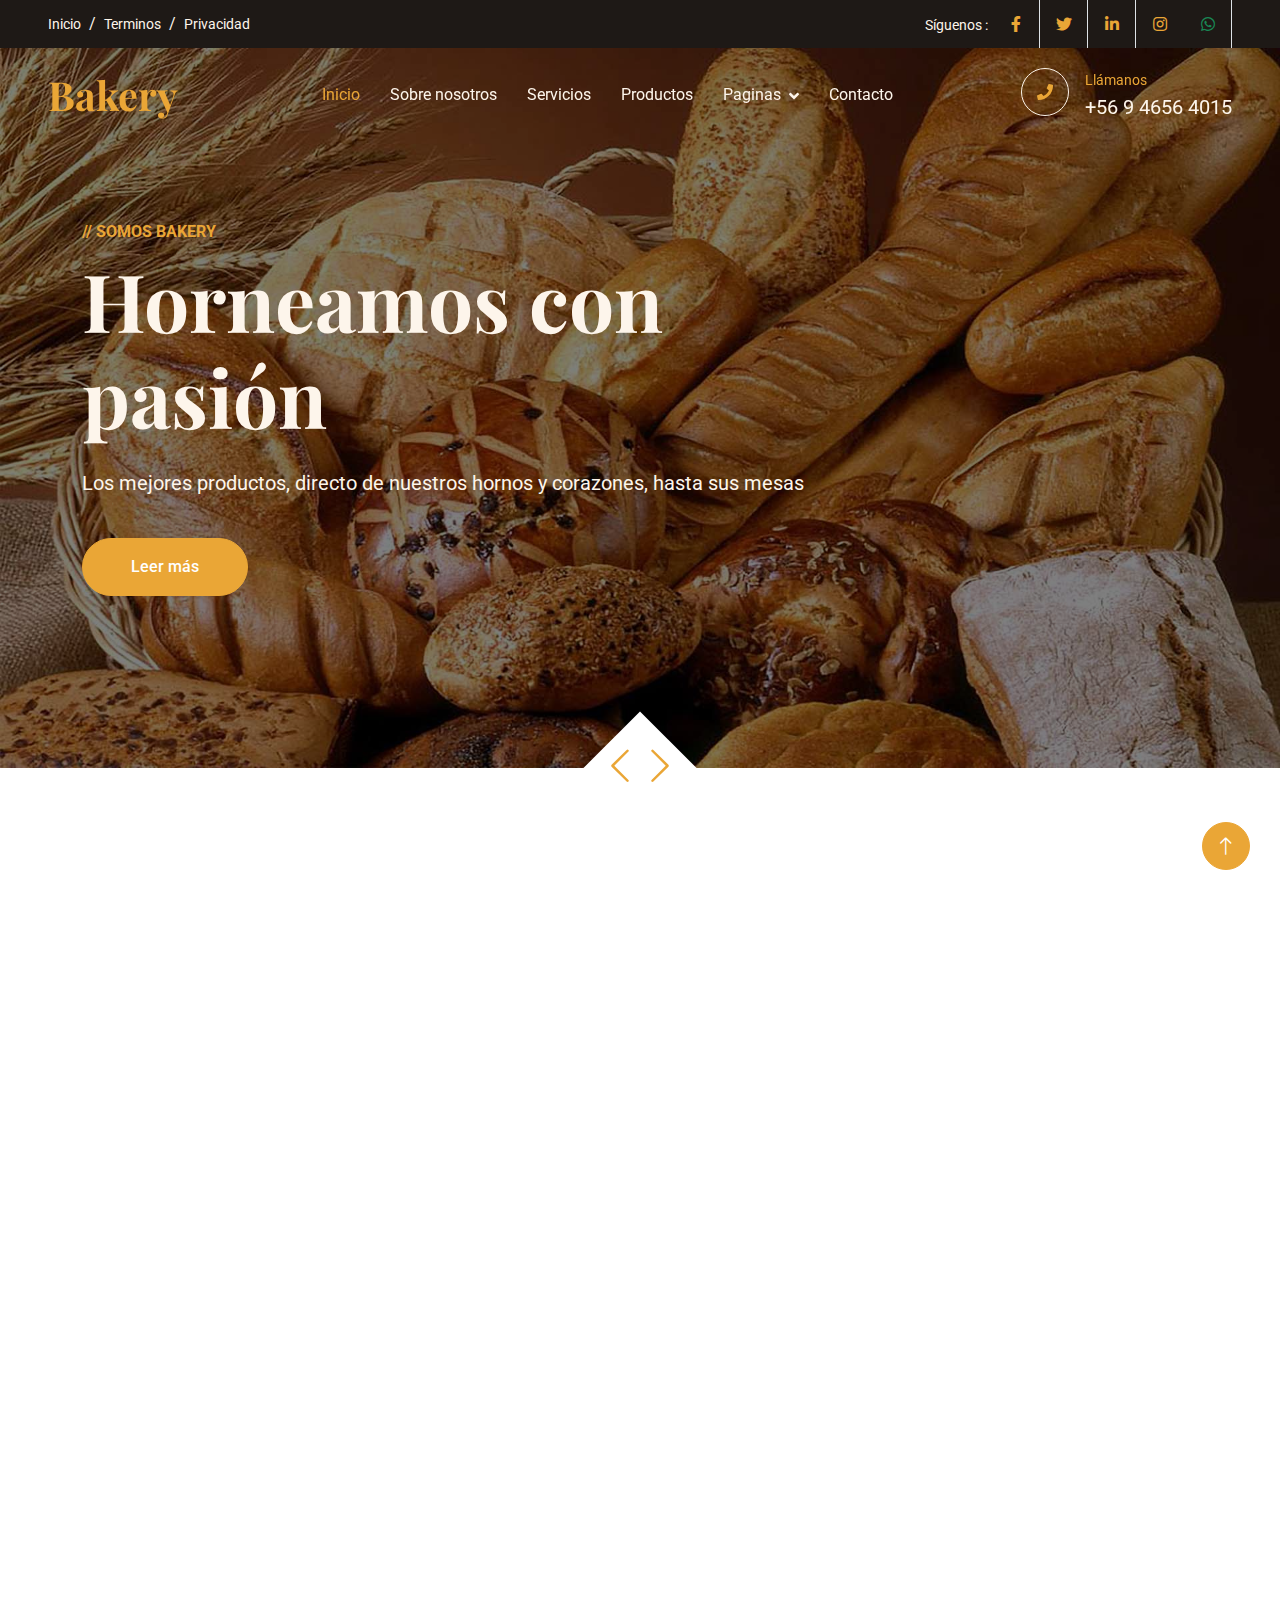
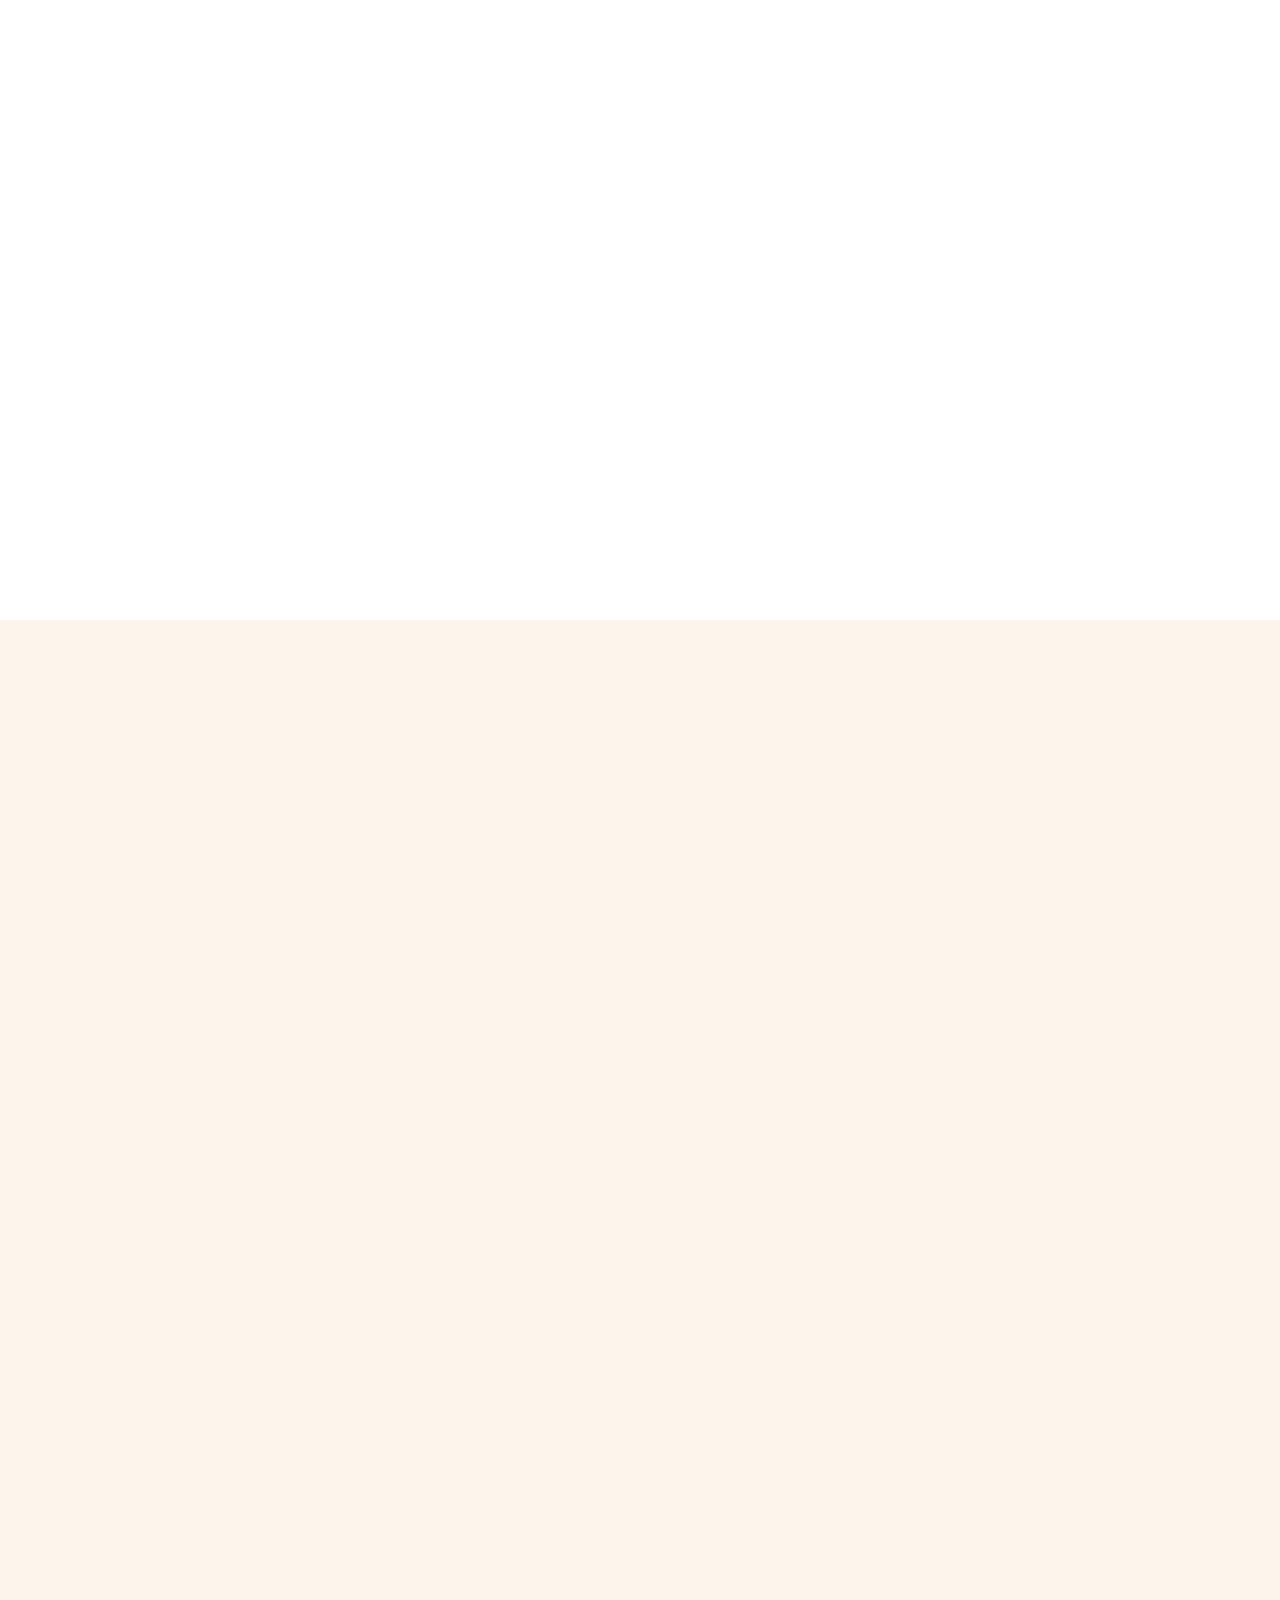
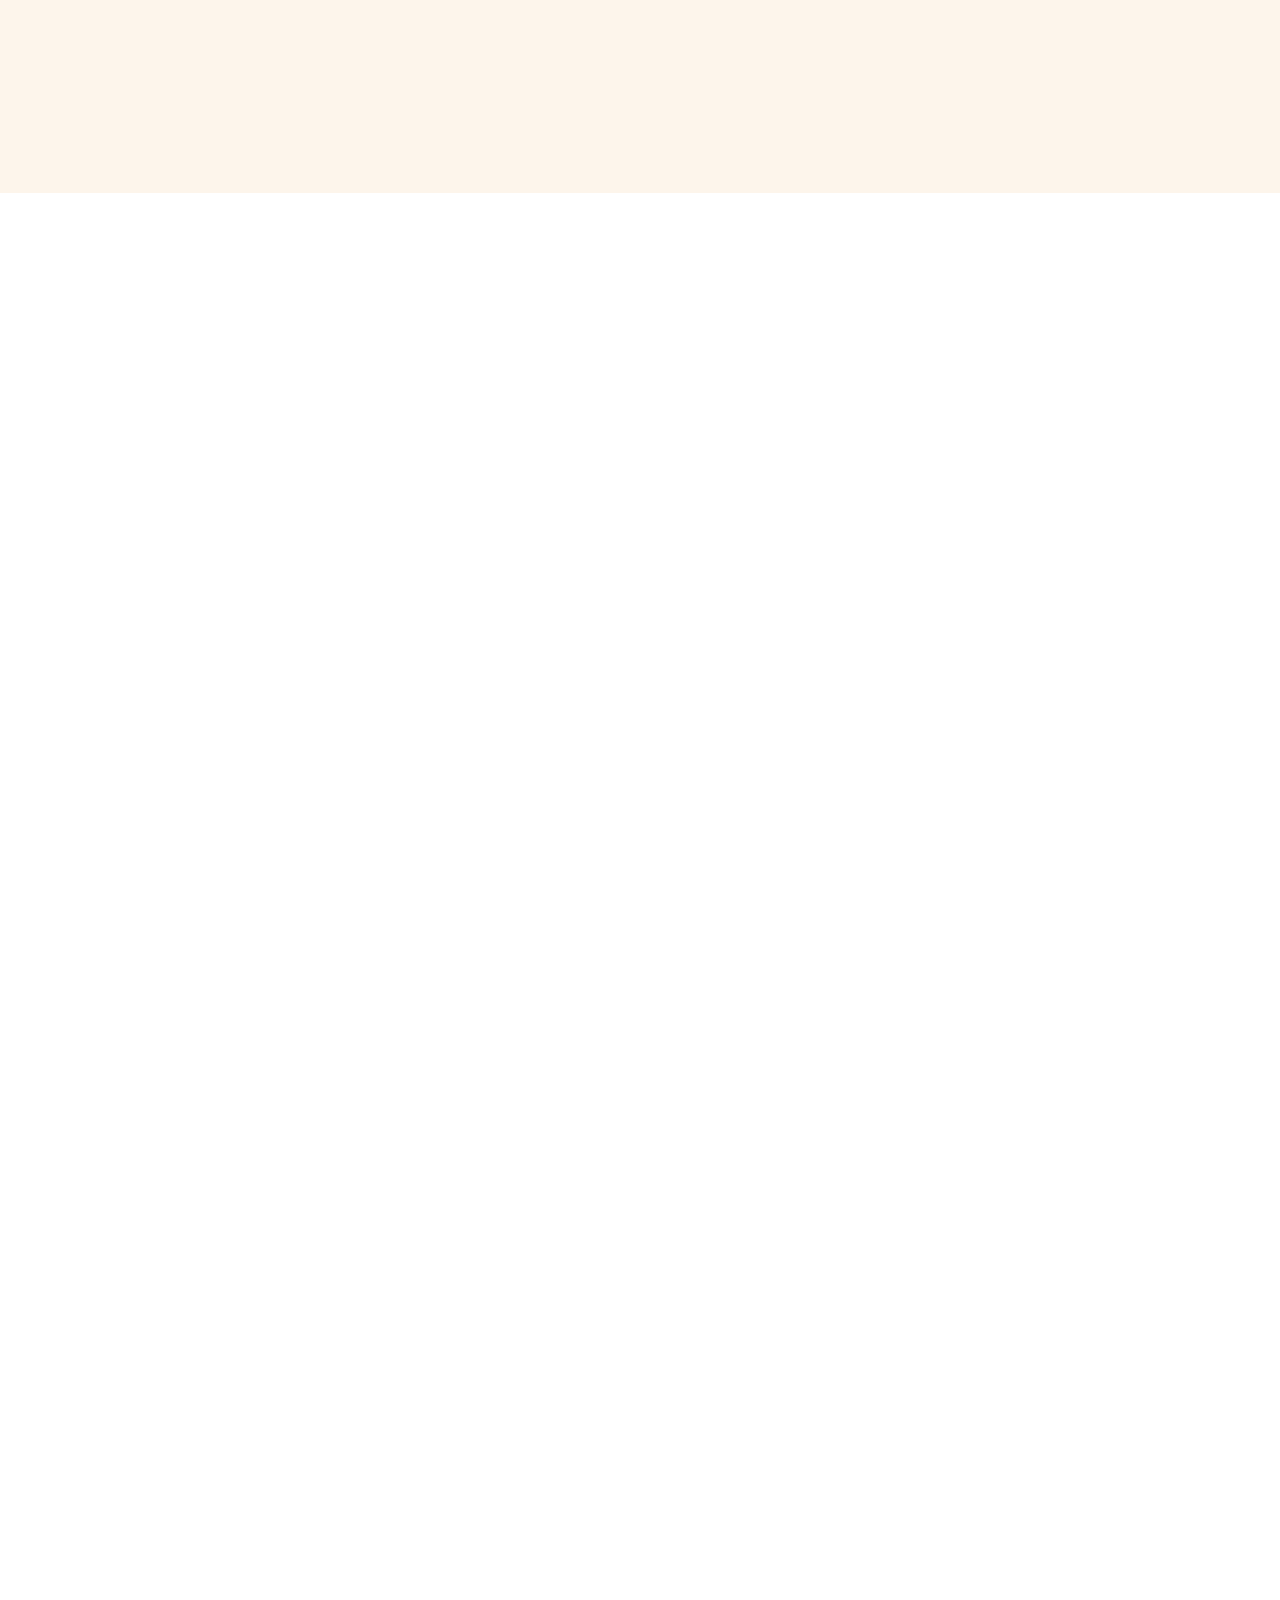
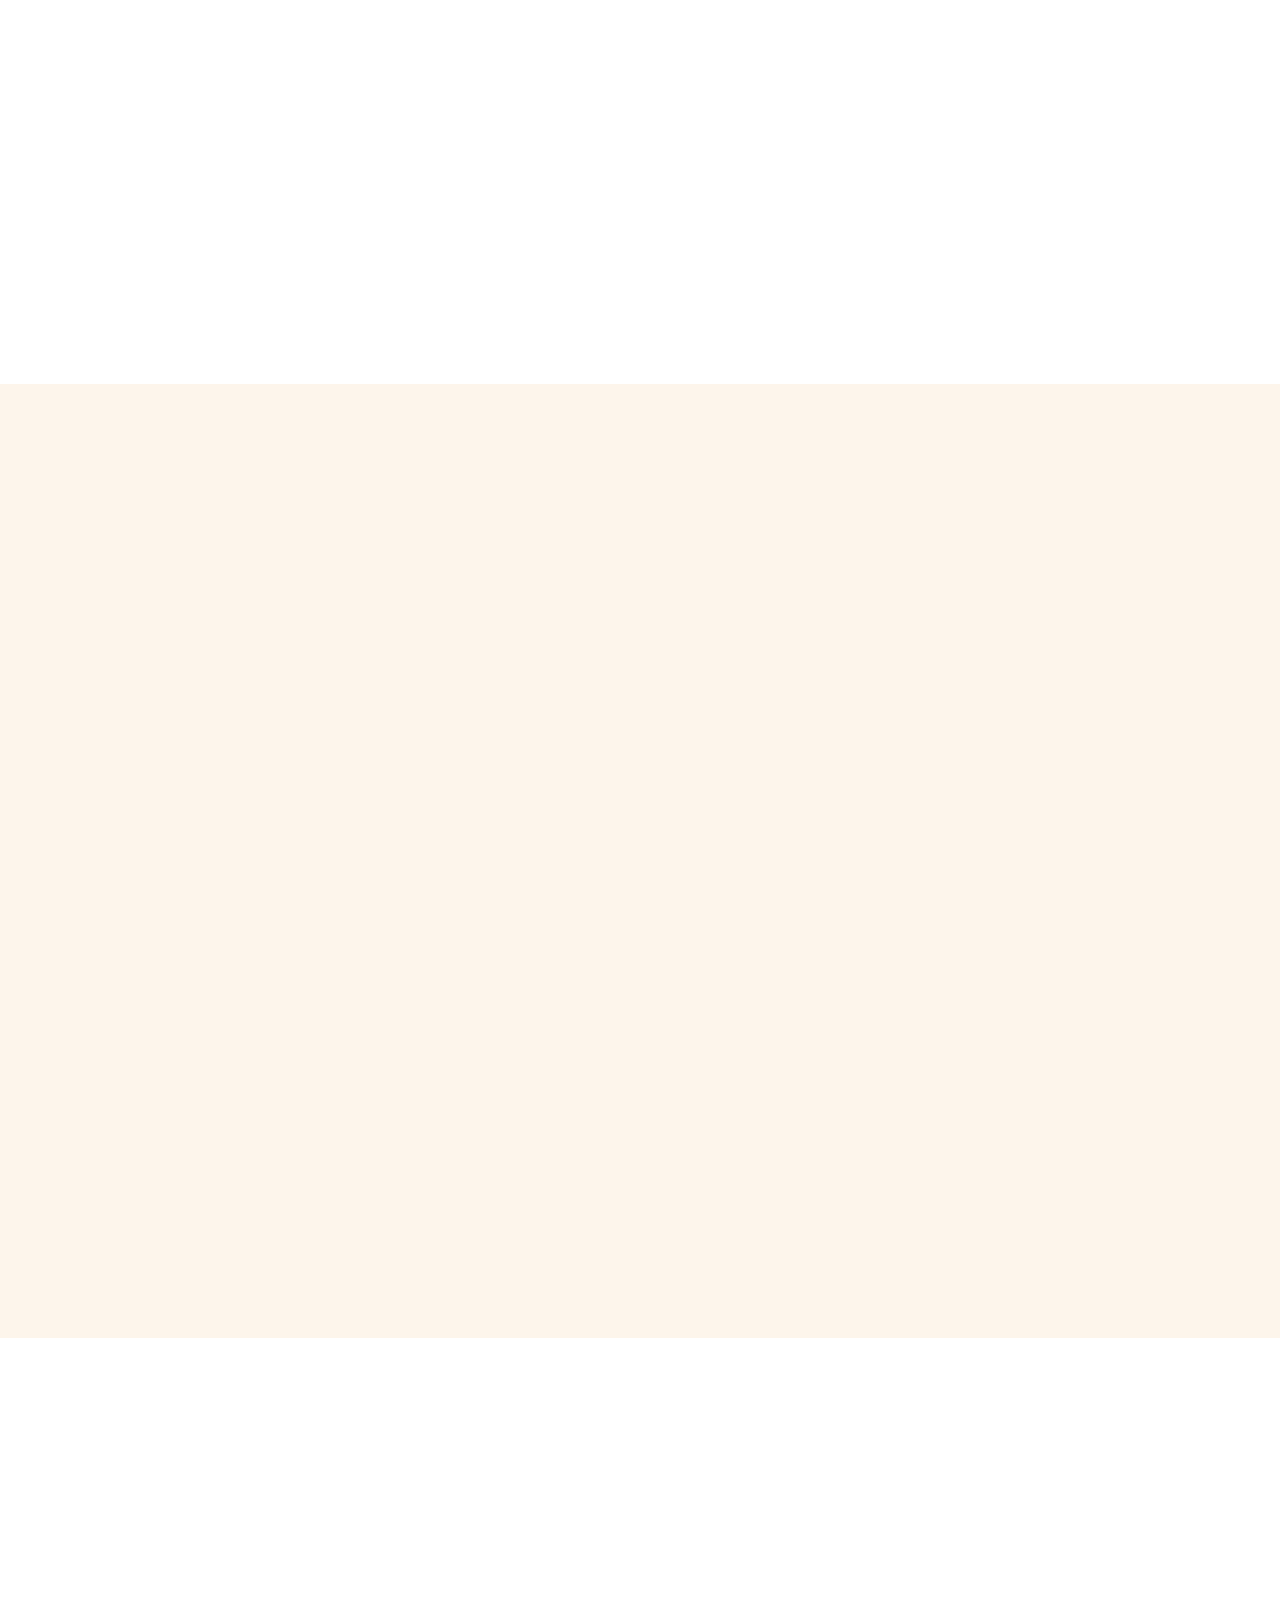
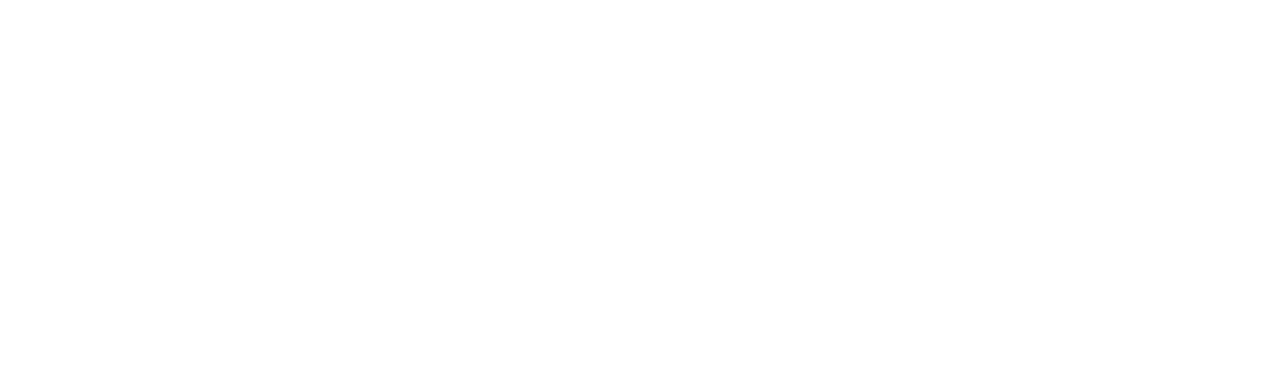
<file: index.html>
<!DOCTYPE html>
<html lang="es">

<head>
    <meta charset="utf-8">
    <title>Bakery - Panadería Familiar</title>
    <meta content="width=device-width, initial-scale=1.0" name="viewport">
    <meta content="" name="keywords">
    <meta content="" name="description">

    <!-- Favicon -->
    <link href="img/favicon.ico" rel="icon">

    <!-- Google Web Fonts -->
    <link rel="preconnect" href="https://fonts.googleapis.com">
    <link rel="preconnect" href="https://fonts.gstatic.com" crossorigin>
    <link href="https://fonts.googleapis.com/css2?family=Roboto:wght@400;500&family=Playfair+Display:wght@600;700&display=swap" rel="stylesheet">

    <!-- Icon Font Stylesheet -->
    <link href="https://cdnjs.cloudflare.com/ajax/libs/font-awesome/5.10.0/css/all.min.css" rel="stylesheet">
    <link href="https://cdn.jsdelivr.net/npm/bootstrap-icons@1.4.1/font/bootstrap-icons.css" rel="stylesheet">

    <!-- Libraries Stylesheet -->
    <link href="lib/animate/animate.min.css" rel="stylesheet">
    <link href="lib/owlcarousel/assets/owl.carousel.min.css" rel="stylesheet">

    <!-- Customized Bootstrap Stylesheet -->
    <link href="css/bootstrap.min.css" rel="stylesheet">

    <!-- Template Stylesheet -->
    <link href="css/style.css" rel="stylesheet">
</head>

<body>
    <!-- Spinner Start -->
    <div id="spinner" class="show bg-white position-fixed translate-middle w-100 vh-100 top-50 start-50 d-flex align-items-center justify-content-center">
        <div class="spinner-grow text-primary" role="status"></div>
    </div>
    <!-- Spinner End -->


    <!-- Topbar Start -->
    <div class="container-fluid top-bar bg-dark text-light px-0 wow fadeIn" data-wow-delay="0.1s">
        <div class="row gx-0 align-items-center d-none d-lg-flex">
            <div class="col-lg-6 px-5 text-start">
                <ol class="breadcrumb mb-0">
                    <li class="breadcrumb-item"><a class="small text-light" href="index.html">Inicio</a></li>
                    <li class="breadcrumb-item"><a class="small text-light" href="Terminos.html">Terminos</a></li>
                    <li class="breadcrumb-item"><a class="small text-light" href="privacidad.html">Privacidad</a></li>
                </ol>
            </div>
            <div class="col-lg-6 px-5 text-end">
                <small>Síguenos :</small>
                <div class="h-100 d-inline-flex align-items-center">
                    <a class="btn-lg-square text-primary border-end rounded-0" href=" https://web.facebook.com/groups/1394423457656146 "><i class="fab fa-facebook-f"></i></a>
                    <a class="btn-lg-square text-primary border-end rounded-0" href=" https://twitter.com/CakeBossBuddy "><i class="fab fa-twitter"></i></a>
                    <a class="btn-lg-square text-primary border-end rounded-0" href=" https://www.linkedin.com/in/valentina-troncoso-coloma-a42b2a275/?originalSubdomain=cl "><i class="fab fa-linkedin-in"></i></a>
                    <a class="btn-lg-square text-primary pe-0" href=" https://www.instagram.com/bakerychile_/?hl=es-la "><i class="fab fa-instagram"></i></a>
                    <a href="https://wa.me/56946564015" class="btn-lg-square text-success border-end rounded-0"><i class="fab fa-whatsapp"></i></a>
                </div>
            </div>
        </div>
    </div>
      <!-- Topbar End -->
      
    <nav class="navbar navbar-expand-lg navbar-dark fixed-top py-lg-0 px-lg-5 wow fadeIn" data-wow-delay="0.1s">
        <a href="index.html" class="navbar-brand ms-4 ms-lg-0">
            <h1 class="text-primary m-0">Bakery</h1>
        </a>
        <button type="button" class="navbar-toggler me-4" data-bs-toggle="collapse" data-bs-target="#navbarCollapse">
            <span class="navbar-toggler-icon"></span>
        </button>
        <div class="collapse navbar-collapse" id="navbarCollapse">
            <div class="navbar-nav mx-auto p-4 p-lg-0">
                <a href="index.html" class="nav-item nav-link active">Inicio</a>
                <a href="about.html" class="nav-item nav-link">Sobre nosotros</a>
                <a href="service.html" class="nav-item nav-link">Servicios</a>
                <a href="product.html" class="nav-item nav-link">Productos</a>
                <div class="nav-item dropdown">
                    <a href="#" class="nav-link dropdown-toggle" data-bs-toggle="dropdown">Paginas</a>
                    <div class="dropdown-menu m-0">
                        <a href="team.html" class="dropdown-item">Nuestro Equipo</a>
                        <a href="testimonial.html" class="dropdown-item">Testimonios</a>
                        <a href="Ventas.html" class="dropdown-item">Portal de ventas</a>
                    </div>
                </div>
                <a href="contact.html" class="nav-item nav-link">Contacto</a>
            </div>
            <div class=" d-none d-lg-flex">
                <div class="flex-shrink-0 btn-lg-square border border-light rounded-circle">
                    <i class="fa fa-phone text-primary"></i>
                </div>
                <div class="ps-3">
                    <small class="text-primary mb-0">Llámanos</small>
                    <p class="text-light fs-5 mb-0">+56 9 4656 4015</p>
                </div>
            </div>
        </div>
    </nav>
    <!-- Navbar End -->


    <!-- Carousel Start -->
    <div class="container-fluid p-0 pb-5 wow fadeIn" data-wow-delay="0.1s">
        <div class="owl-carousel header-carousel position-relative">
            <div class="owl-carousel-item position-relative">
                <img class="img-fluid" src="img/carousel-1.jpg" alt="">
                <div class="owl-carousel-inner">
                    <div class="container">
                        <div class="row justify-content-start">
                            <div class="col-lg-8">
                                <p class="text-primary text-uppercase fw-bold mb-2">// Somos BAKERY</p>
                                <h1 class="display-1 text-light mb-4 animated slideInDown">Horneamos con pasión</h1>
                                <p class="text-light fs-5 mb-4 pb-3">Los mejores productos, directo de nuestros hornos y corazones, hasta sus mesas</p>
                                <a href="" class="btn btn-primary rounded-pill py-3 px-5">Leer más</a>
                            </div>
                        </div>
                    </div>
                </div>
            </div>
            <div class="owl-carousel-item position-relative">
                <img class="img-fluid" src="img/carousel-2.jpg" alt="">
                <div class="owl-carousel-inner">
                    <div class="container">
                        <div class="row justify-content-start">
                            <div class="col-lg-8">
                                <p class="text-primary text-uppercase fw-bold mb-2">//Somos BAKERY</p>
                                <h1 class="display-1 text-light mb-4 animated slideInDown">Horneamos con Amor</h1>
                                <p class="text-light fs-5 mb-4 pb-3">Los mejores productos, directo de nuestros hornos y corazones, hasta sus mesas</p>
                                <a href="" class="btn btn-primary rounded-pill py-3 px-5">Leer más</a>
                            </div>
                        </div>
                    </div>
                </div>
            </div>
        </div>
    </div>
    <!-- Carousel End -->


    <!-- Facts Start -->
    <div class="container-xxl py-6">
        <div class="container">
            <div class="row g-4">
                <div class="col-lg-3 col-md-6 wow fadeIn" data-wow-delay="0.1s">
                    <div class="fact-item bg-light rounded text-center h-100 p-5">
                        <i class="fa fa-certificate fa-4x text-primary mb-4"></i>
                        <p class="mb-2">Años de trayectoria</p>
                        <h1 class="display-5 mb-0" data-toggle="counter-up">800</h1>
                    </div>
                </div>
                <div class="col-lg-3 col-md-6 wow fadeIn" data-wow-delay="0.3s">
                    <div class="fact-item bg-light rounded text-center h-100 p-5">
                        <i class="fa fa-users fa-4x text-primary mb-4"></i>
                        <p class="mb-2">Profesionales certificados</p>
                        <h1 class="display-5 mb-0" data-toggle="counter-up">1200</h1>
                    </div>
                </div>
                <div class="col-lg-3 col-md-6 wow fadeIn" data-wow-delay="0.5s">
                    <div class="fact-item bg-light rounded text-center h-100 p-5">
                        <i class="fa fa-bread-slice fa-4x text-primary mb-4"></i>
                        <p class="mb-2">Productos totales</p>
                        <h1 class="display-5 mb-0" data-toggle="counter-up">180</h1>
                    </div>
                </div>
                <div class="col-lg-3 col-md-6 wow fadeIn" data-wow-delay="0.7s">
                    <div class="fact-item bg-light rounded text-center h-100 p-5">
                        <i class="fa fa-cart-plus fa-4x text-primary mb-4"></i>
                        <p class="mb-2">Ordenes diarias</p>
                        <h1 class="display-5 mb-0" data-toggle="counter-up">10800</h1>
                    </div>
                </div>
            </div>
        </div>
    </div>
    <!-- Facts End -->


    <!-- About Start -->
    <div class="container-xxl py-6">
        <div class="container">
            <div class="row g-5">
                <div class="col-lg-6 wow fadeInUp" data-wow-delay="0.1s">
                    <div class="row img-twice position-relative h-100">
                        <div class="col-6">
                            <img class="img-fluid rounded" src="img/about-1.jpg" alt="">
                        </div>
                        <div class="col-6 align-self-end">
                            <img class="img-fluid rounded" src="img/about-2.jpg" alt="">
                        </div>
                    </div>
                </div>
                <div class="col-lg-6 wow fadeInUp" data-wow-delay="0.5s">
                    <div class="h-100">
                        <p class="text-primary text-uppercase mb-2">// Sobre Nosotros</p>
                        <h1 class="display-6 mb-4">Horneamos cada producto desde el centro de nuestro corazón</h1>
                        <p>En cada pieza que elaboramos, se refleja el amor y la dedicación con los que trabajamos. Desde los ingredientes más frescos hasta la meticulosa atención en cada paso del proceso, nuestra pasión por la panadería se traduce en productos que encantan los sentidos.</p>
                        <p>Más que productos, creamos experiencias. Cada visita a nuestra panadería es una invitación a saborear la calidad y la calidez que nos distingue. Nos esforzamos por ser no solo una panadería, sino un lugar donde la comunidad se reúne y se nutre de momentos compartidos, y para ello nos enfocamos primordialmente en entregar: </p>
                        <div class="row g-2 mb-4">
                            <div class="col-sm-6">
                                <i class="fa fa-check text-primary me-2"></i>Productos de calidad
                            </div>
                            <div class="col-sm-6">
                                <i class="fa fa-check text-primary me-2"></i>Productos personalizados
                            </div>
                            <div class="col-sm-6">
                                <i class="fa fa-check text-primary me-2"></i>Ordenes en linea y presenciales
                            </div>
                            <div class="col-sm-6">
                                <i class="fa fa-check text-primary me-2"></i>Servicio de Delivery
                            </div>
                        </div>
                        <a class="btn btn-primary rounded-pill py-3 px-5" href="about.html">leer más</a>
                    </div>
                </div>
            </div>
        </div>
    </div>
    <!-- About End -->


    <!-- Product Start -->
    <div class="container-xxl bg-light my-6 py-6 pt-0">
        <div class="container">
            <div class="bg-primary text-light rounded-bottom p-5 my-6 mt-0 wow fadeInUp" data-wow-delay="0.1s">
                <div class="row g-4 align-items-center">
                    <div class="col-lg-6">
                        <h1 class="display-4 text-light mb-0">La mejor panadería de la ciudad</h1>
                    </div>
                    <div class="col-lg-6 text-lg-end">
                        <div class="d-inline-flex align-items-center text-start">
                            <i class="fa fa-phone-alt fa-4x flex-shrink-0"></i>
                            <div class="ms-4">
                                <p class="fs-5 fw-bold mb-0">Llamanos</p>
                                <p class="fs-1 fw-bold mb-0">+56 9 4656 4015</p>
                            </div>
                        </div>
                    </div>
                </div>
            </div>
            <div class="text-center mx-auto mb-5 wow fadeInUp" data-wow-delay="0.1s" style="max-width: 500px;">
                <p class="text-primary text-uppercase mb-2">// Productos</p>
                <h1 class="display-6 mb-4">Explora el catalogo de nuestros productos</h1>
            </div>
            <div class="row g-4">
                <div class="col-lg-4 col-md-6 wow fadeInUp" data-wow-delay="0.1s">
                    <div class="product-item d-flex flex-column bg-white rounded overflow-hidden h-100">
                        <div class="text-center p-4">
                            <div class="d-inline-block border border-primary rounded-pill px-3 mb-3"></div>
                            <h3 class="mb-3">Pasteles</h3>
                            <span>Nuestros pasteles son una deliciosa combinación de frescura y sabor, perfectos para cualquier ocasión especial o simplemente para darte un capricho dulce.</span>
                        </div>
                        <div class="position-relative mt-auto">
                            <img class="img-fluid" src="img/product-1.jpg" alt="">
                            <div class="product-overlay">
                                <a class="btn btn-lg-square btn-outline-light rounded-circle" href="product.html"><i class="fa fa-eye text-primary"></i></a>
                            </div>
                        </div>
                    </div>
                </div>
                <div class="col-lg-4 col-md-6 wow fadeInUp" data-wow-delay="0.3s">
                    <div class="product-item d-flex flex-column bg-white rounded overflow-hidden h-100">
                        <div class="text-center p-4">
                            <div class="d-inline-block border border-primary rounded-pill pt-1 px-3 mb-3"></div>
                            <h3 class="mb-3">Pan</h3>
                            <span>En Bakery, nuestro pan recién horneado es un auténtico placer para los sentidos, con una corteza crujiente y un interior suave que te hará desear otro bocado.</span>
                        </div>
                        <div class="position-relative mt-auto">
                            <img class="img-fluid" src="img/product-2.jpg" alt="">
                            <div class="product-overlay">
                                <a class="btn btn-lg-square btn-outline-light rounded-circle" href="product.html"><i class="fa fa-eye text-primary"></i></a>
                            </div>
                        </div>
                    </div>
                </div>
                <div class="col-lg-4 col-md-6 wow fadeInUp" data-wow-delay="0.5s">
                    <div class="product-item d-flex flex-column bg-white rounded overflow-hidden h-100">
                        <div class="text-center p-4">
                            <div class="d-inline-block border border-primary rounded-pill pt-1 px-3 mb-3"></div>
                            <h4 class="mb-3">Galletitas</h4>
                            <span>Sumérgete en un mundo de sabores con nuestras galletitas artesanales, horneadas con ingredientes seleccionados y un toque de creatividad en cada mordisco.</span>
                        </div>
                        <div class="position-relative mt-auto">
                            <img class="img-fluid" src="img/product-3.jpg" alt="">
                            <div class="product-overlay">
                                <a class="btn btn-lg-square btn-outline-light rounded-circle" href="product.html"><i class="fa fa-eye text-primary"></i></a>
                            </div>
                        </div>
                    </div>
                </div>
            </div>
        </div>
    </div>
    <!-- Product End -->


    <!-- Service Start -->
    <div class="container-xxl py-6">
        <div class="container">
            <div class="row g-5">
                <div class="col-lg-6 wow fadeInUp" data-wow-delay="0.1s">
                    <p class="text-primary text-uppercase mb-2">// Nuestros servicios</p>
                    <h1 class="display-6 mb-4">¿Qué te ofrecemos?</h1>
                    <p class="mb-5">Ofrecemos un servicio personalizado que marca la diferencia con el resto, en donde el actor principal es usted y lo que requiera o proponga, nosotros estaremos dispuestos a realizarlo, es por eso que nuestro servicio prima en los aspectos de:</p>
                    <div class="row gy-5 gx-4">
                        <div class="col-sm-6 wow fadeIn" data-wow-delay="0.1s">
                            <div class="d-flex align-items-center mb-3">
                                <div class="flex-shrink-0 btn-square bg-primary rounded-circle me-3">
                                    <i class="fa fa-bread-slice text-white"></i>
                                </div>
                                <h5 class="mb-0">Calidad de los productos</h5>
                            </div>
                            <span>Nos aseguramos de garantizar la cálidad de cada producto que entregamos al publico</span>
                        </div>
                        <div class="col-sm-6 wow fadeIn" data-wow-delay="0.2s">
                            <div class="d-flex align-items-center mb-3">
                                <div class="flex-shrink-0 btn-square bg-primary rounded-circle me-3">
                                    <i class="fa fa-birthday-cake text-white"></i>
                                </div>
                                <h5 class="mb-0">Productos personalizados</h5>
                            </div>
                            <span>Además de realizar productos personalizados según sus necesidades, también nos enfocamos en que el servicio completo sea una experiencia única para cada cliente</span>
                        </div>
                        <div class="col-sm-6 wow fadeIn" data-wow-delay="0.3s">
                            <div class="d-flex align-items-center mb-3">
                                <div class="flex-shrink-0 btn-square bg-primary rounded-circle me-3">
                                    <i class="fa fa-cart-plus text-white"></i>
                                </div>
                                <h5 class="mb-0">Pedidos en línea</h5>
                            </div>
                            <span>Nuestra plataforma en línea dispone de catalogos en tiempo real para que pueda ordenar mediante la misma, siendo responsiva y amigable con nuestros clientes</span>
                        </div>
                        <div class="col-sm-6 wow fadeIn" data-wow-delay="0.4s">
                            <div class="d-flex align-items-center mb-3">
                                <div class="flex-shrink-0 btn-square bg-primary rounded-circle me-3">
                                    <i class="fa fa-truck text-white"></i>
                                </div>
                                <h5 class="mb-0">Servicio de Delivery</h5>
                            </div>
                            <span>Por otra parte, contamos con una amplia flota de repartidores dispuestos a entregar sus pedidos alrededor de la ciudad</span>
                        </div>
                    </div>
                </div>
                <div class="col-lg-6 wow fadeInUp" data-wow-delay="0.5s">
                    <div class="row img-twice position-relative h-100">
                        <div class="col-6">
                            <img class="img-fluid rounded" src="img/service-1.jpg" alt="">
                        </div>
                        <div class="col-6 align-self-end">
                            <img class="img-fluid rounded" src="img/service-2.jpg" alt="">
                        </div>
                    </div>
                </div>
            </div>
        </div>
    </div>
    <!-- Service End -->


    <!-- Team Start -->
    <div class="container-xxl py-6">
        <div class="container">
            <div class="text-center mx-auto mb-5 wow fadeInUp" data-wow-delay="0.1s" style="max-width: 500px;">
                <p class="text-primary text-uppercase mb-2">// Nuestro Equipo</p>
                <h1 class="display-6 mb-4">Somos Profesionales habilidosos a su servicio</h1>
            </div>
            <div class="row g-4">
                <div class="col-lg-3 col-md-6 wow fadeInUp" data-wow-delay="0.1s">
                    <div class="team-item text-center rounded overflow-hidden">
                        <img class="img-fluid" src="img/team-1.jpg" alt="">
                        <div class="team-text">
                            <div class="team-title">
                                <h5>Ramiro Gonzales</h5>
                                <span>Chef Panadero</span>
                            </div>
                            <div class="team-social">
                                <a class="btn btn-square btn-light rounded-circle" href=""><i class="fab fa-facebook-f"></i></a>
                                <a class="btn btn-square btn-light rounded-circle" href=""><i class="fab fa-twitter"></i></a>
                                <a class="btn btn-square btn-light rounded-circle" href=""><i class="fab fa-instagram"></i></a>
                            </div>
                        </div>
                    </div>
                </div>
                <div class="col-lg-3 col-md-6 wow fadeInUp" data-wow-delay="0.3s">
                    <div class="team-item text-center rounded overflow-hidden">
                        <img class="img-fluid" src="img/team-2.jpg" alt="">
                        <div class="team-text">
                            <div class="team-title">
                                <h5>Claudio Bustos</h5>
                                <span>Chef Pastelero</span>
                            </div>
                            <div class="team-social">
                                <a class="btn btn-square btn-light rounded-circle" href=""><i class="fab fa-facebook-f"></i></a>
                                <a class="btn btn-square btn-light rounded-circle" href=""><i class="fab fa-twitter"></i></a>
                                <a class="btn btn-square btn-light rounded-circle" href=""><i class="fab fa-instagram"></i></a>
                            </div>
                        </div>
                    </div>
                </div>
                <div class="col-lg-3 col-md-6 wow fadeInUp" data-wow-delay="0.5s">
                    <div class="team-item text-center rounded overflow-hidden">
                        <img class="img-fluid" src="img/team-3.jpg" alt="">
                        <div class="team-text">
                            <div class="team-title">
                                <h5>Cristian Guzman</h5>
                                <span>Chef Panadero</span>
                            </div>
                            <div class="team-social">
                                <a class="btn btn-square btn-light rounded-circle" href=""><i class="fab fa-facebook-f"></i></a>
                                <a class="btn btn-square btn-light rounded-circle" href=""><i class="fab fa-twitter"></i></a>
                                <a class="btn btn-square btn-light rounded-circle" href=""><i class="fab fa-instagram"></i></a>
                            </div>
                        </div>
                    </div>
                </div>
                <div class="col-lg-3 col-md-6 wow fadeInUp" data-wow-delay="0.7s">
                    <div class="team-item text-center rounded overflow-hidden">
                        <img class="img-fluid" src="img/team-4.jpg" alt="">
                        <div class="team-text">
                            <div class="team-title">
                                <h5>Felipe Gómez</h5>
                                <span>Chef Pastelero</span>
                            </div>
                            <div class="team-social">
                                <a class="btn btn-square btn-light rounded-circle" href=""><i class="fab fa-facebook-f"></i></a>
                                <a class="btn btn-square btn-light rounded-circle" href=""><i class="fab fa-twitter"></i></a>
                                <a class="btn btn-square btn-light rounded-circle" href=""><i class="fab fa-instagram"></i></a>
                            </div>
                        </div>
                    </div>
                </div>
            </div>
        </div>
    </div>
    <!-- Team End -->


    <!-- Testimonial Start -->
    <div class="container-xxl bg-light my-6 py-6 pb-0">
        <div class="container">
            <div class="text-center mx-auto mb-5 wow fadeInUp" data-wow-delay="0.1s" style="max-width: 500px;">
                <p class="text-primary text-uppercase mb-2">// Reseñas de nuestros clientes</p>
                <h1 class="display-6 mb-4">Más de 20000 clientes confían en nuestro trabajo </h1>
            </div>
            <div class="owl-carousel testimonial-carousel wow fadeInUp" data-wow-delay="0.1s">
                <div class="testimonial-item bg-white rounded p-4">
                    <div class="d-flex align-items-center mb-4">
                        <img class="flex-shrink-0 rounded-circle border p-1" src="img/testimonial-1.jpg" alt="">
                        <div class="ms-4">
                            <h5 class="mb-1">María Lopez</h5>
                            <span>Abogada</span>
                        </div>
                    </div>
                    <p class="mb-0">¡Bakery es simplemente maravilloso! Siempre encuentro los productos más frescos y deliciosos aquí. ¡Su atención al cliente es excepcional y el ambiente es encantador.</p>
                </div>
                <div class="testimonial-item bg-white rounded p-4">
                    <div class="d-flex align-items-center mb-4">
                        <img class="flex-shrink-0 rounded-circle border p-1" src="img/testimonial-2.jpg" alt="">
                        <div class="ms-4">
                            <h5 class="mb-1">Pedro Fernandez</h5>
                            <span>Médico</span>
                        </div>
                    </div>
                    <p class="mb-0">Como médico, valoro la importancia de una alimentación saludable. Bakery no solo ofrece panes deliciosos, sino que también se esfuerza por usar ingredientes de alta calidad. ¡Siempre es un placer visitarlos.</p>
                </div>
                <div class="testimonial-item bg-white rounded p-4">
                    <div class="d-flex align-items-center mb-4">
                        <img class="flex-shrink-0 rounded-circle border p-1" src="img/testimonial-3.jpg" alt="">
                        <div class="ms-4">
                            <h5 class="mb-1">Juan Perez</h5>
                            <span>Ingeniero</span>
                        </div>
                    </div>
                    <p class="mb-0">Como alguien que trabaja largas horas frente a la computadora, Bakery es mi salvación. Sus panes frescos y variados me proporcionan la energía que necesito para el día. ¡Recomendaría sus productos a cualquiera!</p>
                </div>
                <div class="testimonial-item bg-white rounded p-4">
                    <div class="d-flex align-items-center mb-4">
                        <img class="flex-shrink-0 rounded-circle border p-1" src="img/testimonial-4.jpg" alt="">
                        <div class="ms-4">
                            <h5 class="mb-1">Luis Garcia</h5>
                            <span>Arquitecto</span>
                        </div>
                    </div>
                    <p class="mb-0">Bakery es mi lugar favorito para disfrutar de un buen desayuno o merienda. Sus croissants son simplemente irresistibles y siempre están en su punto justo de frescura. ¡No puedo resistirme a volver una y otra vez!</p>
                </div>
            </div>
            <div class="bg-primary text-light rounded-top p-5 my-6 mb-0 wow fadeInUp" data-wow-delay="0.1s">
                <div class="row align-items-center">
                    <div class="col-md-6">
                        <h1 class="display-4 text-light mb-0">Subscribete a nuestras Noticias</h1>
                    </div>
                    <div class="col-md-6 text-md-end">
                        <div class="position-relative">
                            <input class="form-control bg-transparent border-light w-100 py-3 ps-4 pe-5" type="text" placeholder="Su correo">
                            <button type="button" class="btn btn-dark py-2 px-3 position-absolute top-0 end-0 mt-2 me-2">Inscribirse</button>
                        </div>
                    </div>
                </div>
            </div>
        </div>
    </div>
    <!-- Testimonial End -->


    <!-- Footer Start -->
    <div class="container-fluid bg-dark text-light footer my-6 mb-0 py-5 wow fadeIn" data-wow-delay="0.1s">
        <div class="container py-5">
            <div class="row g-5">
                <div class="col-lg-3 col-md-6">
                    <h4 class="text-light mb-4">Casa matriz</h4>
                    <p class="mb-2"><i class="fa fa-map-marker-alt me-3"></i>Av. Víctor Jara 4660, 9160000 Estación Central, Región Metropolitana</p>
                    <p class="mb-2"><i class="fa fa-phone-alt me-3"></i>+56 9 4656 4015</p>
                    <p class="mb-2"><i class="fa fa-envelope me-3"></i>VENTASBAKERY@GMAIL.COM</p>
                    <div class="d-flex pt-2">
                        <a class="btn btn-square btn-outline-light rounded-circle me-1" href=""><i class="fab fa-twitter"></i></a>
                        <a class="btn btn-square btn-outline-light rounded-circle me-1" href=""><i class="fab fa-facebook-f"></i></a>
                        <a class="btn btn-square btn-outline-light rounded-circle me-1" href=""><i class="fab fa-youtube"></i></a>
                        <a class="btn btn-square btn-outline-light rounded-circle me-0" href=""><i class="fab fa-linkedin-in"></i></a>
                    </div>
                </div>
                <div class="col-lg-3 col-md-6">
                    <h4 class="text-light mb-4">Enlaces rapidos</h4>
                    <a class="btn btn-link" href="about.html">Sobre nosotros</a>
                    <a class="btn btn-link" href="">Contactanos</a>
                    <a class="btn btn-link" href="">Nuestros servicios</a>
                    <a class="btn btn-link" href="">Terminos y condiciones</a>
                    <a class="btn btn-link" href="">Soporte</a>
                </div>
                <div class="col-lg-3 col-md-6">
                    <h4 class="text-light mb-4">Galería de fotos</h4>
                    <div class="row g-2">
                        <div class="col-4">
                            <img class="img-fluid bg-light rounded p-1" src="img/product-1.jpg" alt="Image">
                        </div>
                        <div class="col-4">
                            <img class="img-fluid bg-light rounded p-1" src="img/product-2.jpg" alt="Image">
                        </div>
                        <div class="col-4">
                            <img class="img-fluid bg-light rounded p-1" src="img/product-3.jpg" alt="Image">
                        </div>
                        <div class="col-4">
                            <img class="img-fluid bg-light rounded p-1" src="img/product-2.jpg" alt="Image">
                        </div>
                        <div class="col-4">
                            <img class="img-fluid bg-light rounded p-1" src="img/product-3.jpg" alt="Image">
                        </div>
                        <div class="col-4">
                            <img class="img-fluid bg-light rounded p-1" src="img/product-1.jpg" alt="Image">
                        </div>
                    </div>
                </div>
            </div>
        </div>
    </div>
    <!-- Footer End -->


    <!-- Copyright Start -->
    <div class="container-fluid copyright text-light py-4 wow fadeIn" data-wow-delay="0.1s">
        <div class="container">
            <div class="row">
                <div class="col-md-6 text-center text-md-start mb-3 mb-md-0">
                    &copy; <a href="#">Your Site Name</a>, All Right Reserved.
                </div>
                <div class="col-md-6 text-center text-md-end">
                    <!--/*** This template is free as long as you keep the footer author’s credit link/attribution link/backlink. If you'd like to use the template without the footer author’s credit link/attribution link/backlink, you can purchase the Credit Removal License from "https://htmlcodex.com/credit-removal". Thank you for your support. ***/-->
                    Designed By <a href="https://htmlcodex.com">HTML Codex</a>
                    <br>Distributed By: <a class="border-bottom" href="https://themewagon.com" target="_blank">ThemeWagon</a>
                </div>
            </div>
        </div>
    </div>
    <!-- Copyright End -->


    <!-- Back to Top -->
    <a href="#" class="btn btn-lg btn-primary btn-lg-square rounded-circle back-to-top"><i class="bi bi-arrow-up"></i></a>


    <!-- JavaScript Libraries -->
    <script src="https://code.jquery.com/jquery-3.4.1.min.js"></script>
    <script src="https://cdn.jsdelivr.net/npm/bootstrap@5.0.0/dist/js/bootstrap.bundle.min.js"></script>
    <script src="lib/wow/wow.min.js"></script>
    <script src="lib/easing/easing.min.js"></script>
    <script src="lib/waypoints/waypoints.min.js"></script>
    <script src="lib/counterup/counterup.min.js"></script>
    <script src="lib/owlcarousel/owl.carousel.min.js"></script>

    <!-- Template Javascript -->
    <script src="js/main.js"></script>

    
    </script>
    

</body>

</html>
</file>
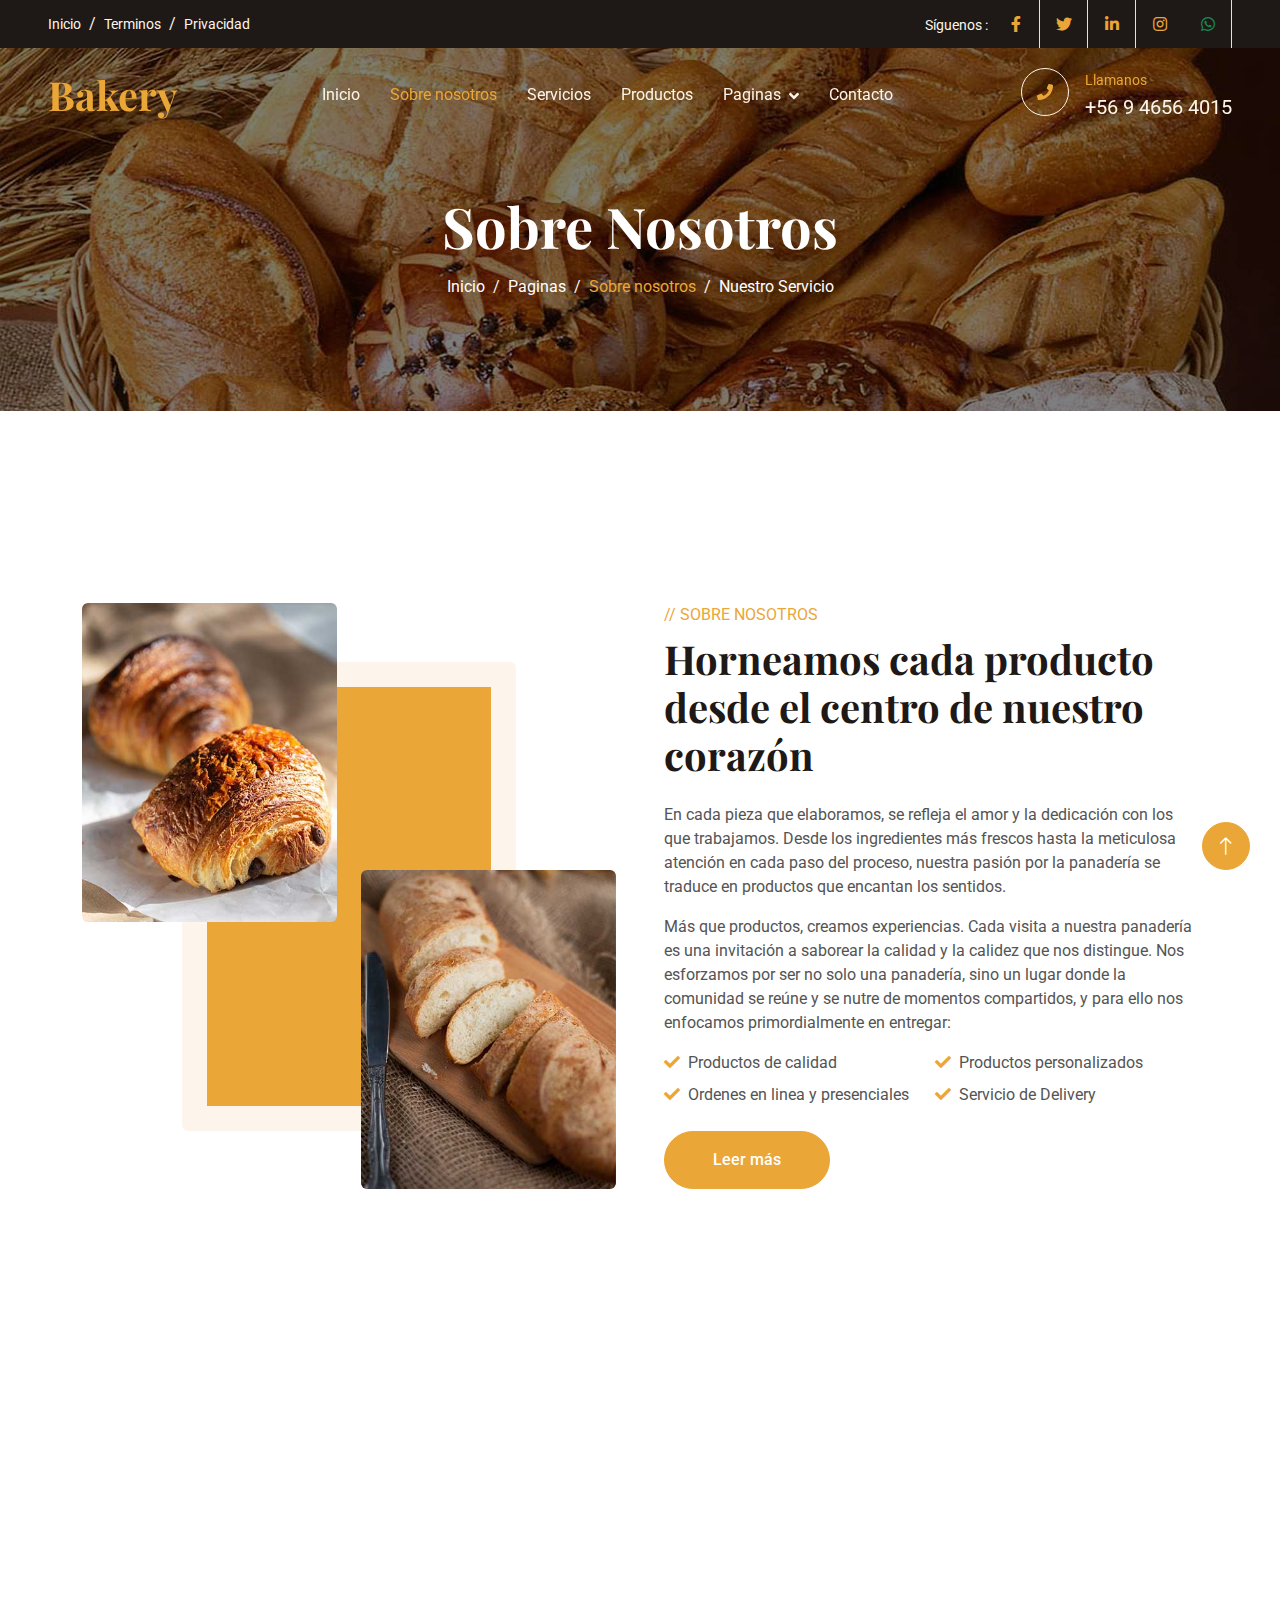
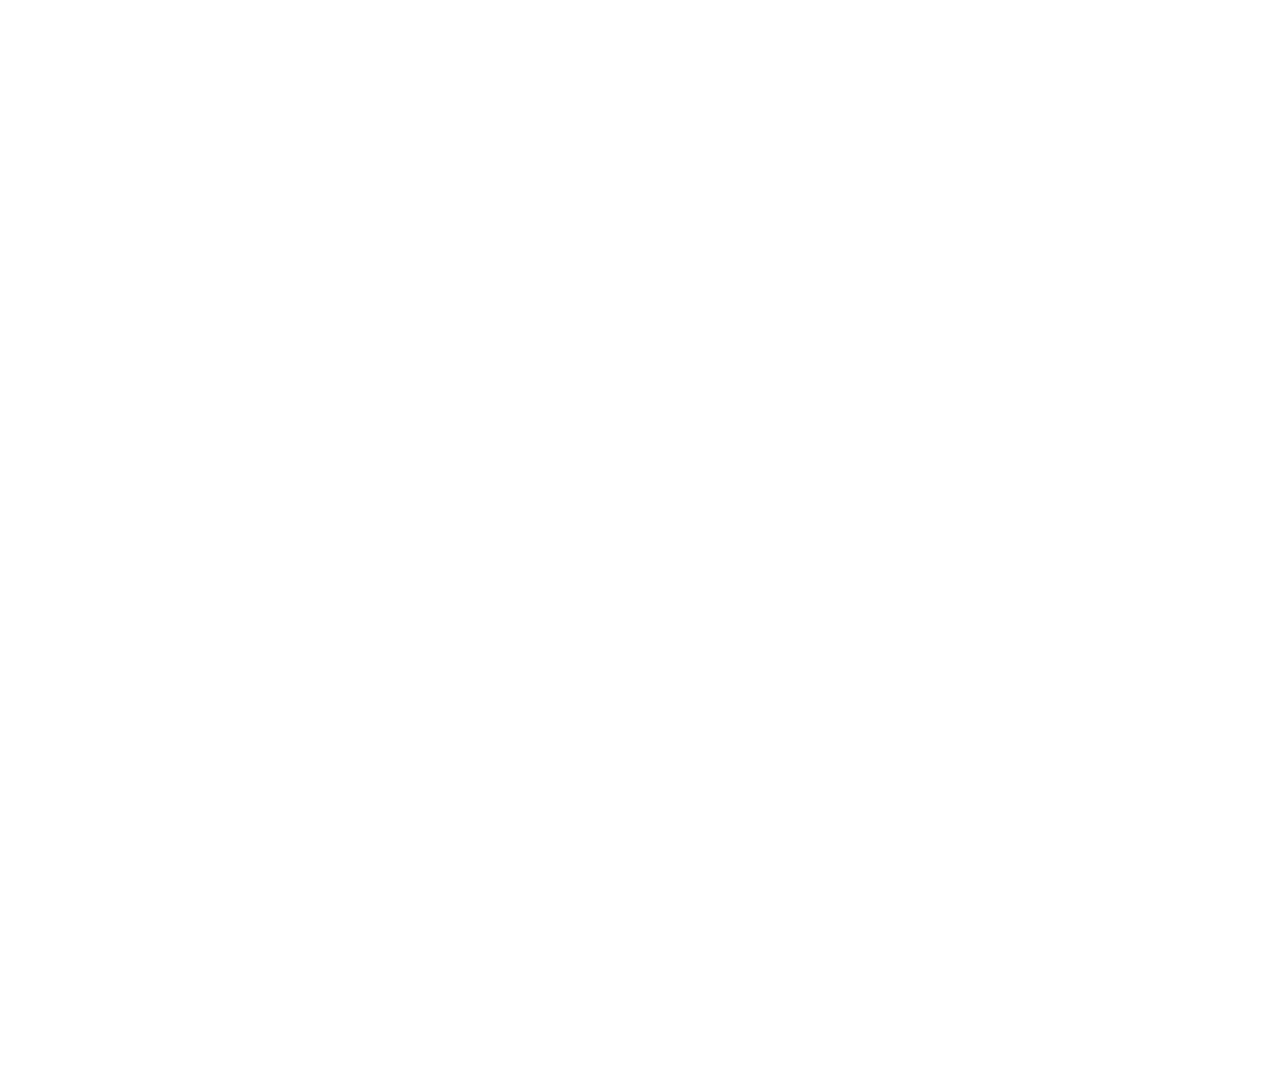
<file: about.html>
<!DOCTYPE html>
<html lang="en">

<head>
    <meta charset="utf-8">
    <title>Bakery - Panadería Familiar</title>
    <meta content="width=device-width, initial-scale=1.0" name="viewport">
    <meta content="" name="keywords">
    <meta content="" name="description">

    <!-- Favicon -->
    <link href="img/favicon.ico" rel="icon">

    <!-- Google Web Fonts -->
    <link rel="preconnect" href="https://fonts.googleapis.com">
    <link rel="preconnect" href="https://fonts.gstatic.com" crossorigin>
    <link href="https://fonts.googleapis.com/css2?family=Roboto:wght@400;500&family=Playfair+Display:wght@600;700&display=swap" rel="stylesheet"> 

    <!-- Icon Font Stylesheet -->
    <link href="https://cdnjs.cloudflare.com/ajax/libs/font-awesome/5.10.0/css/all.min.css" rel="stylesheet">
    <link href="https://cdn.jsdelivr.net/npm/bootstrap-icons@1.4.1/font/bootstrap-icons.css" rel="stylesheet">

    <!-- Libraries Stylesheet -->
    <link href="lib/animate/animate.min.css" rel="stylesheet">
    <link href="lib/owlcarousel/assets/owl.carousel.min.css" rel="stylesheet">

    <!-- Customized Bootstrap Stylesheet -->
    <link href="css/bootstrap.min.css" rel="stylesheet">

    <!-- Template Stylesheet -->
    <link href="css/style.css" rel="stylesheet">
</head>

<body>
    <!-- Spinner Start -->
    <div id="spinner" class="show bg-white position-fixed translate-middle w-100 vh-100 top-50 start-50 d-flex align-items-center justify-content-center">
        <div class="spinner-grow text-primary" role="status"></div>
    </div>
    <!-- Spinner End -->


    <!-- Topbar Start -->
    <div class="container-fluid top-bar bg-dark text-light px-0 wow fadeIn" data-wow-delay="0.1s">
        <div class="row gx-0 align-items-center d-none d-lg-flex">
            <div class="col-lg-6 px-5 text-start">
                <ol class="breadcrumb mb-0">
                    <li class="breadcrumb-item"><a class="small text-light" href="index.html">Inicio</a></li>
                    <li class="breadcrumb-item"><a class="small text-light" href="Terminos.html">Terminos</a></li>
                    <li class="breadcrumb-item"><a class="small text-light" href="privacidad.html">Privacidad</a></li>
                </ol>
            </div>
            <div class="col-lg-6 px-5 text-end">
                <small>Síguenos :</small>
                <div class="h-100 d-inline-flex align-items-center">
                    <a class="btn-lg-square text-primary border-end rounded-0" href=" https://web.facebook.com/groups/1394423457656146 "><i class="fab fa-facebook-f"></i></a>
                    <a class="btn-lg-square text-primary border-end rounded-0" href=" https://twitter.com/CakeBossBuddy "><i class="fab fa-twitter"></i></a>
                    <a class="btn-lg-square text-primary border-end rounded-0" href=" https://www.linkedin.com/in/valentina-troncoso-coloma-a42b2a275/?originalSubdomain=cl "><i class="fab fa-linkedin-in"></i></a>
                    <a class="btn-lg-square text-primary pe-0" href=" https://www.instagram.com/bakerychile_/?hl=es-la "><i class="fab fa-instagram"></i></a>
                    <a href="https://wa.me/56946564015" class="btn-lg-square text-success border-end rounded-0"><i class="fab fa-whatsapp"></i></a>
                </div>
            </div>
        </div>
    </div>
    <!-- Topbar End -->


    <!-- Navbar Start -->
    <nav class="navbar navbar-expand-lg navbar-dark fixed-top py-lg-0 px-lg-5 wow fadeIn" data-wow-delay="0.1s">
        <a href="index.html" class="navbar-brand ms-4 ms-lg-0">
            <h1 class="text-primary m-0">Bakery</h1>
        </a>
        <button type="button" class="navbar-toggler me-4" data-bs-toggle="collapse" data-bs-target="#navbarCollapse">
            <span class="navbar-toggler-icon"></span>
        </button>
        <div class="collapse navbar-collapse" id="navbarCollapse">
            <div class="navbar-nav mx-auto p-4 p-lg-0">
                <a href="index.html" class="nav-item nav-link">Inicio</a>
                <a href="about.html" class="nav-item nav-link active">Sobre nosotros</a>
                <a href="service.html" class="nav-item nav-link">Servicios</a>
                <a href="product.html" class="nav-item nav-link">Productos</a>
                <div class="nav-item dropdown">
                    <a href="#" class="nav-link dropdown-toggle" data-bs-toggle="dropdown">Paginas</a>
                    <div class="dropdown-menu m-0">
                        <a href="team.html" class="dropdown-item">Nuestro Equipo</a>
                        <a href="testimonial.html" class="dropdown-item">Testimonios</a>
                        <a href="Ventas.html" class="dropdown-item">Portal de ventas</a>
                    </div>
                </div>
                <a href="contact.html" class="nav-item nav-link">Contacto</a>
            </div>
            <div class=" d-none d-lg-flex">
                <div class="flex-shrink-0 btn-lg-square border border-light rounded-circle">
                    <i class="fa fa-phone text-primary"></i>
                </div>
                <div class="ps-3">
                    <small class="text-primary mb-0">Llamanos</small>
                    <p class="text-light fs-5 mb-0">+56 9 4656 4015</p>
                </div>
            </div>
        </div>
    </nav>
    <!-- Navbar End -->


    <!-- Page Header Start -->
    <div class="container-fluid page-header py-6 wow fadeIn" data-wow-delay="0.1s">
        <div class="container text-center pt-5 pb-3">
            <h1 class="display-4 text-white animated slideInDown mb-3">Sobre Nosotros</h1>
            <nav aria-label="breadcrumb animated slideInDown">
                <ol class="breadcrumb justify-content-center mb-0">
                    <li class="breadcrumb-item"><a class="text-white" href="#">Inicio</a></li>
                    <li class="breadcrumb-item"><a class="text-white" href="#">Paginas</a></li>
                    <li class="breadcrumb-item text-primary active" aria-current="page">Sobre nosotros</li>
                    <li class="breadcrumb-item"><a class="text-white" href="#">Nuestro Servicio</a></li>
                </ol>
            </nav>
        </div>
    </div>
    <!-- Page Header End -->


    <!-- About Start -->
    <div class="container-xxl py-6">
        <div class="container">
            <div class="row g-5">
                <div class="col-lg-6 wow fadeInUp" data-wow-delay="0.1s">
                    <div class="row img-twice position-relative h-100">
                        <div class="col-6">
                            <img class="img-fluid rounded" src="img/about-1.jpg" alt="">
                        </div>
                        <div class="col-6 align-self-end">
                            <img class="img-fluid rounded" src="img/about-2.jpg" alt="">
                        </div>
                    </div>
                </div>
                <div class="col-lg-6 wow fadeInUp" data-wow-delay="0.5s">
                    <div class="h-100">
                        <p class="text-primary text-uppercase mb-2">// Sobre Nosotros</p>
                        <h1 class="display-6 mb-4">Horneamos cada producto desde el centro de nuestro corazón</h1>
                        <p>En cada pieza que elaboramos, se refleja el amor y la dedicación con los que trabajamos. Desde los ingredientes más frescos hasta la meticulosa atención en cada paso del proceso, nuestra pasión por la panadería se traduce en productos que encantan los sentidos.</p>
                        <p>Más que productos, creamos experiencias. Cada visita a nuestra panadería es una invitación a saborear la calidad y la calidez que nos distingue. Nos esforzamos por ser no solo una panadería, sino un lugar donde la comunidad se reúne y se nutre de momentos compartidos, y para ello nos enfocamos primordialmente en entregar:</p>
                        <div class="row g-2 mb-4">
                            <div class="col-sm-6">
                                <i class="fa fa-check text-primary me-2"></i>Productos de calidad
                            </div>
                            <div class="col-sm-6">
                                <i class="fa fa-check text-primary me-2"></i>Productos personalizados
                            </div>
                            <div class="col-sm-6">
                                <i class="fa fa-check text-primary me-2"></i>Ordenes en linea y presenciales
                            </div>
                            <div class="col-sm-6">
                                <i class="fa fa-check text-primary me-2"></i>Servicio de Delivery
                            </div>
                        </div>
                        <a class="btn btn-primary rounded-pill py-3 px-5" href="">Leer más</a>
                    </div>
                </div>
            </div>
        </div>
    </div>
    <!-- About End -->


    <!-- Team Start -->
    <div class="container-xxl py-6">
        <div class="container">
            <div class="text-center mx-auto mb-5 wow fadeInUp" data-wow-delay="0.1s" style="max-width: 500px;">
                <p class="text-primary text-uppercase mb-2">// Nuestro Equipo</p>
                <h1 class="display-6 mb-4">Somos Profesionales habilidosos a su servicio</h1>
            </div>
            <div class="row g-4">
                <div class="col-lg-3 col-md-6 wow fadeInUp" data-wow-delay="0.1s">
                    <div class="team-item text-center rounded overflow-hidden">
                        <img class="img-fluid" src="img/team-1.jpg" alt="">
                        <div class="team-text">
                            <div class="team-title">
                                <h5>Ramiro Gonzales</h5>
                                <span>Chef Panadero</span>
                            </div>
                            <div class="team-social">
                                <a class="btn btn-square btn-light rounded-circle" href=""><i class="fab fa-facebook-f"></i></a>
                                <a class="btn btn-square btn-light rounded-circle" href=""><i class="fab fa-twitter"></i></a>
                                <a class="btn btn-square btn-light rounded-circle" href=""><i class="fab fa-instagram"></i></a>
                            </div>
                        </div>
                    </div>
                </div>
                <div class="col-lg-3 col-md-6 wow fadeInUp" data-wow-delay="0.3s">
                    <div class="team-item text-center rounded overflow-hidden">
                        <img class="img-fluid" src="img/team-2.jpg" alt="">
                        <div class="team-text">
                            <div class="team-title">
                                <h5>Claudio Bustos</h5>
                                <span>Chef Pastelero</span>
                            </div>
                            <div class="team-social">
                                <a class="btn btn-square btn-light rounded-circle" href=""><i class="fab fa-facebook-f"></i></a>
                                <a class="btn btn-square btn-light rounded-circle" href=""><i class="fab fa-twitter"></i></a>
                                <a class="btn btn-square btn-light rounded-circle" href=""><i class="fab fa-instagram"></i></a>
                            </div>
                        </div>
                    </div>
                </div>
                <div class="col-lg-3 col-md-6 wow fadeInUp" data-wow-delay="0.5s">
                    <div class="team-item text-center rounded overflow-hidden">
                        <img class="img-fluid" src="img/team-3.jpg" alt="">
                        <div class="team-text">
                            <div class="team-title">
                                <h5>Cristian Guzman</h5>
                                <span>Chef Panadero</span>
                            </div>
                            <div class="team-social">
                                <a class="btn btn-square btn-light rounded-circle" href=""><i class="fab fa-facebook-f"></i></a>
                                <a class="btn btn-square btn-light rounded-circle" href=""><i class="fab fa-twitter"></i></a>
                                <a class="btn btn-square btn-light rounded-circle" href=""><i class="fab fa-instagram"></i></a>
                            </div>
                        </div>
                    </div>
                </div>
                <div class="col-lg-3 col-md-6 wow fadeInUp" data-wow-delay="0.7s">
                    <div class="team-item text-center rounded overflow-hidden">
                        <img class="img-fluid" src="img/team-4.jpg" alt="">
                        <div class="team-text">
                            <div class="team-title">
                                <h5>Felipe Gómez</h5>
                                <span>Chef Pastelero</span>
                            </div>
                            <div class="team-social">
                                <a class="btn btn-square btn-light rounded-circle" href=""><i class="fab fa-facebook-f"></i></a>
                                <a class="btn btn-square btn-light rounded-circle" href=""><i class="fab fa-twitter"></i></a>
                                <a class="btn btn-square btn-light rounded-circle" href=""><i class="fab fa-instagram"></i></a>
                            </div>
                        </div>
                    </div>
                </div>
            </div>
        </div>
    </div>
    <!-- Team End -->


    <!-- Footer Start -->
    <div class="container-fluid bg-dark text-light footer my-6 mb-0 py-5 wow fadeIn" data-wow-delay="0.1s">
        <div class="container py-5">
            <div class="row g-5">
                <div class="col-lg-3 col-md-6">
                    <h4 class="text-light mb-4">Casa matriz</h4>
                    <p class="mb-2"><i class="fa fa-map-marker-alt me-3"></i>Av. Víctor Jara 4660, 9160000 Estación Central, Región Metropolitana</p>
                    <p class="mb-2"><i class="fa fa-phone-alt me-3"></i>+56 9 4656 4015</p>
                    <p class="mb-2"><i class="fa fa-envelope me-3"></i>VENTASBAKERY@GMAIL.COM</p>
                    <div class="d-flex pt-2">
                        <a class="btn btn-square btn-outline-light rounded-circle me-1" href=""><i class="fab fa-twitter"></i></a>
                        <a class="btn btn-square btn-outline-light rounded-circle me-1" href=""><i class="fab fa-facebook-f"></i></a>
                        <a class="btn btn-square btn-outline-light rounded-circle me-1" href=""><i class="fab fa-youtube"></i></a>
                        <a class="btn btn-square btn-outline-light rounded-circle me-0" href=""><i class="fab fa-linkedin-in"></i></a>
                    </div>
                </div>
                <div class="col-lg-3 col-md-6">
                    <h4 class="text-light mb-4">Enlaces rapidos</h4>
                    <a class="btn btn-link" href="about.html">Sobre nosotros</a>
                    <a class="btn btn-link" href="">Contactanos</a>
                    <a class="btn btn-link" href="">Nuestros servicios</a>
                    <a class="btn btn-link" href="">Terminos y condiciones</a>
                    <a class="btn btn-link" href="">Soporte</a>
                </div>
                <div class="col-lg-3 col-md-6">
                    <h4 class="text-light mb-4">Galería de fotos</h4>
                    <div class="row g-2">
                        <div class="col-4">
                            <img class="img-fluid bg-light rounded p-1" src="img/product-1.jpg" alt="Image">
                        </div>
                        <div class="col-4">
                            <img class="img-fluid bg-light rounded p-1" src="img/product-2.jpg" alt="Image">
                        </div>
                        <div class="col-4">
                            <img class="img-fluid bg-light rounded p-1" src="img/product-3.jpg" alt="Image">
                        </div>
                        <div class="col-4">
                            <img class="img-fluid bg-light rounded p-1" src="img/product-2.jpg" alt="Image">
                        </div>
                        <div class="col-4">
                            <img class="img-fluid bg-light rounded p-1" src="img/product-3.jpg" alt="Image">
                        </div>
                        <div class="col-4">
                            <img class="img-fluid bg-light rounded p-1" src="img/product-1.jpg" alt="Image">
                        </div>
                    </div>
                </div>
            </div>
        </div>
    </div>
    <!-- Footer End -->


    <!-- Copyright Start -->
    <div class="container-fluid copyright text-light py-4 wow fadeIn" data-wow-delay="0.1s">
        <div class="container">
            <div class="row">
                <div class="col-md-6 text-center text-md-start mb-3 mb-md-0">
                    &copy; <a href="#">Your Site Name</a>, All Right Reserved.
                </div>
                <div class="col-md-6 text-center text-md-end">
                    <!--/*** This template is free as long as you keep the footer author’s credit link/attribution link/backlink. If you'd like to use the template without the footer author’s credit link/attribution link/backlink, you can purchase the Credit Removal License from "https://htmlcodex.com/credit-removal". Thank you for your support. ***/-->
                    Designed By <a href="https://htmlcodex.com">HTML Codex</a>
                    <br>Distributed By: <a class="border-bottom" href="https://themewagon.com" target="_blank">ThemeWagon</a>
                </div>
            </div>
        </div>
    </div>
    <!-- Copyright End -->


    <!-- Back to Top -->
    <a href="#" class="btn btn-lg btn-primary btn-lg-square rounded-circle back-to-top"><i class="bi bi-arrow-up"></i></a>


    <!-- JavaScript Libraries -->
    <script src="https://code.jquery.com/jquery-3.4.1.min.js"></script>
    <script src="https://cdn.jsdelivr.net/npm/bootstrap@5.0.0/dist/js/bootstrap.bundle.min.js"></script>
    <script src="lib/wow/wow.min.js"></script>
    <script src="lib/easing/easing.min.js"></script>
    <script src="lib/waypoints/waypoints.min.js"></script>
    <script src="lib/counterup/counterup.min.js"></script>
    <script src="lib/owlcarousel/owl.carousel.min.js"></script>

    <!-- Template Javascript -->
    <script src="js/main.js"></script>
</body>

</html>
</file>
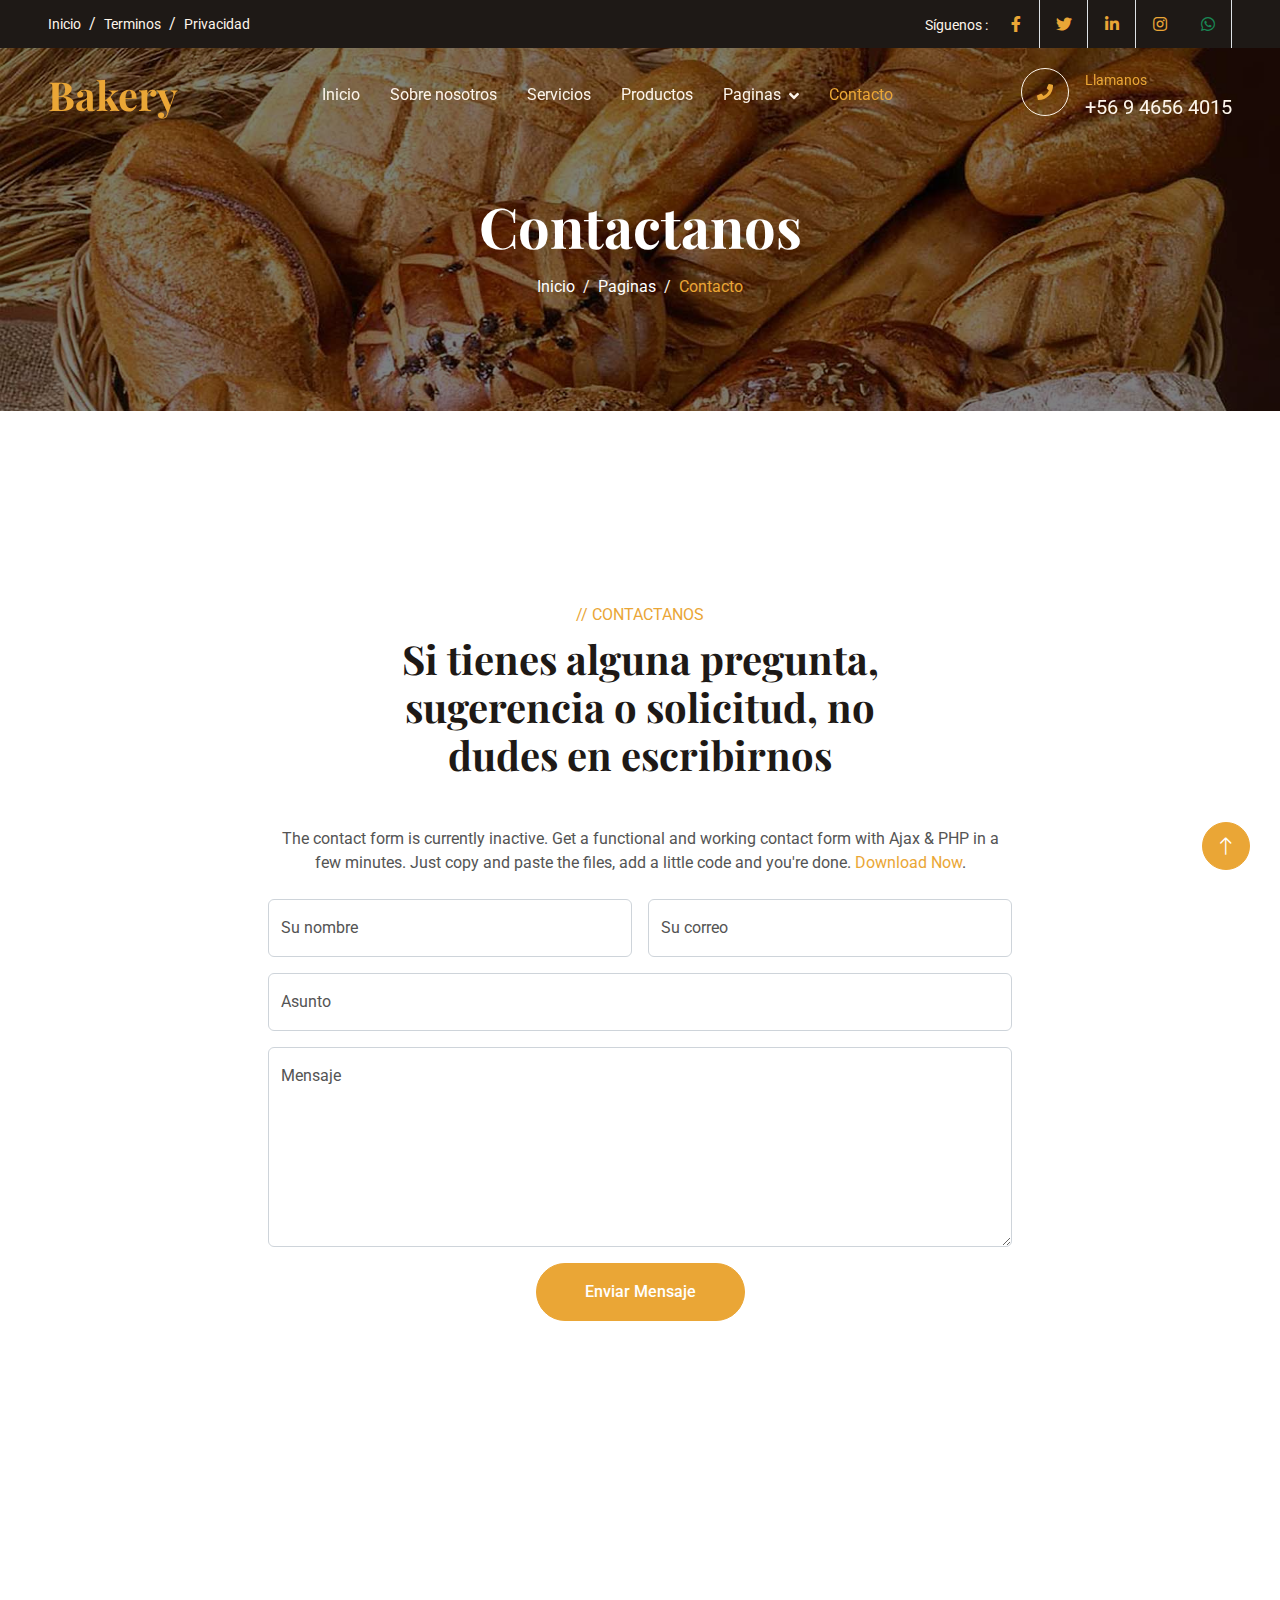
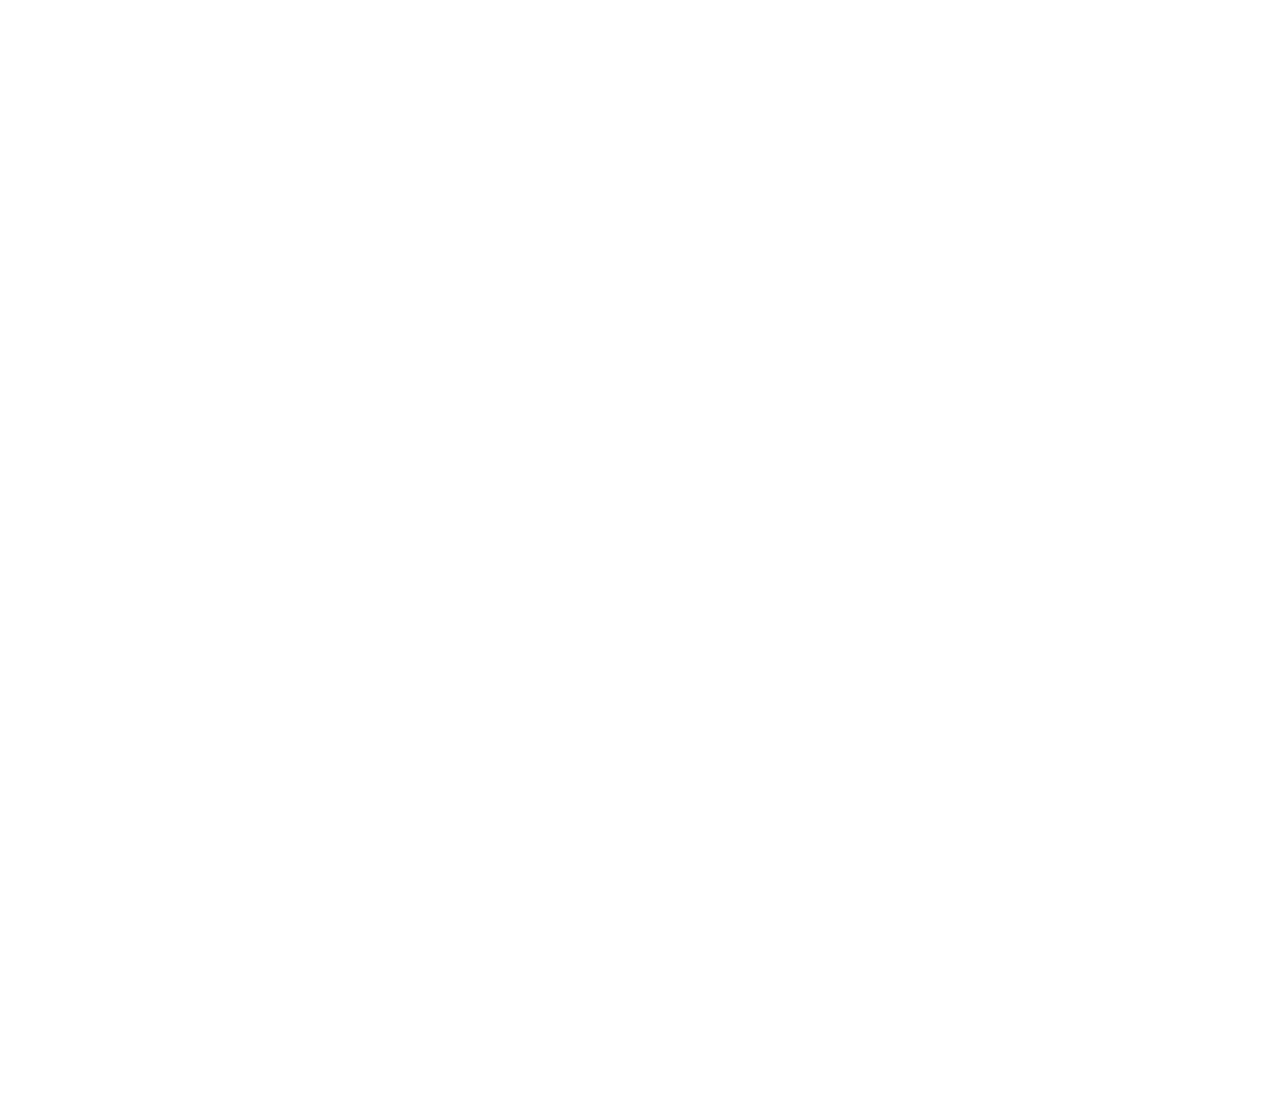
<file: contact.html>
<!DOCTYPE html>
<html lang="en">

<head>
    <meta charset="utf-8">
    <title>Bakery - Panadería Familiar</title>
    <meta content="width=device-width, initial-scale=1.0" name="viewport">
    <meta content="" name="keywords">
    <meta content="" name="description">

    <!-- Favicon -->
    <link href="img/favicon.ico" rel="icon">

    <!-- Google Web Fonts -->
    <link rel="preconnect" href="https://fonts.googleapis.com">
    <link rel="preconnect" href="https://fonts.gstatic.com" crossorigin>
    <link href="https://fonts.googleapis.com/css2?family=Roboto:wght@400;500&family=Playfair+Display:wght@600;700&display=swap" rel="stylesheet"> 

    <!-- Icon Font Stylesheet -->
    <link href="https://cdnjs.cloudflare.com/ajax/libs/font-awesome/5.10.0/css/all.min.css" rel="stylesheet">
    <link href="https://cdn.jsdelivr.net/npm/bootstrap-icons@1.4.1/font/bootstrap-icons.css" rel="stylesheet">

    <!-- Libraries Stylesheet -->
    <link href="lib/animate/animate.min.css" rel="stylesheet">
    <link href="lib/owlcarousel/assets/owl.carousel.min.css" rel="stylesheet">

    <!-- Customized Bootstrap Stylesheet -->
    <link href="css/bootstrap.min.css" rel="stylesheet">

    <!-- Template Stylesheet -->
    <link href="css/style.css" rel="stylesheet">
</head>

<body>
    <!-- Spinner Start -->
    <div id="spinner" class="show bg-white position-fixed translate-middle w-100 vh-100 top-50 start-50 d-flex align-items-center justify-content-center">
        <div class="spinner-grow text-primary" role="status"></div>
    </div>
    <!-- Spinner End -->


    <!-- Topbar Start -->
    <div class="container-fluid top-bar bg-dark text-light px-0 wow fadeIn" data-wow-delay="0.1s">
        <div class="row gx-0 align-items-center d-none d-lg-flex">
            <div class="col-lg-6 px-5 text-start">
                <ol class="breadcrumb mb-0">
                    <li class="breadcrumb-item"><a class="small text-light" href="index.html">Inicio</a></li>
                    <li class="breadcrumb-item"><a class="small text-light" href="Terminos.html">Terminos</a></li>
                    <li class="breadcrumb-item"><a class="small text-light" href="privacidad.html">Privacidad</a></li>
                </ol>
            </div>
            <div class="col-lg-6 px-5 text-end">
                <small>Síguenos :</small>
                <div class="h-100 d-inline-flex align-items-center">
                    <a class="btn-lg-square text-primary border-end rounded-0" href=" https://web.facebook.com/groups/1394423457656146 "><i class="fab fa-facebook-f"></i></a>
                    <a class="btn-lg-square text-primary border-end rounded-0" href=" https://twitter.com/CakeBossBuddy "><i class="fab fa-twitter"></i></a>
                    <a class="btn-lg-square text-primary border-end rounded-0" href=" https://www.linkedin.com/in/valentina-troncoso-coloma-a42b2a275/?originalSubdomain=cl "><i class="fab fa-linkedin-in"></i></a>
                    <a class="btn-lg-square text-primary pe-0" href=" https://www.instagram.com/bakerychile_/?hl=es-la "><i class="fab fa-instagram"></i></a>
                    <a href="https://wa.me/56946564015" class="btn-lg-square text-success border-end rounded-0"><i class="fab fa-whatsapp"></i></a>
                </div>
            </div>
        </div>
    </div>
    <!-- Topbar End -->


    <!-- Navbar Start -->
    <nav class="navbar navbar-expand-lg navbar-dark fixed-top py-lg-0 px-lg-5 wow fadeIn" data-wow-delay="0.1s">
        <a href="index.html" class="navbar-brand ms-4 ms-lg-0">
            <h1 class="text-primary m-0">Bakery</h1>
        </a>
        <button type="button" class="navbar-toggler me-4" data-bs-toggle="collapse" data-bs-target="#navbarCollapse">
            <span class="navbar-toggler-icon"></span>
        </button>
        <div class="collapse navbar-collapse" id="navbarCollapse">
            <div class="navbar-nav mx-auto p-4 p-lg-0">
                <a href="index.html" class="nav-item nav-link">Inicio</a>
                <a href="about.html" class="nav-item nav-link">Sobre nosotros</a>
                <a href="service.html" class="nav-item nav-link">Servicios</a>
                <a href="product.html" class="nav-item nav-link">Productos</a>
                <div class="nav-item dropdown">
                    <a href="#" class="nav-link dropdown-toggle" data-bs-toggle="dropdown">Paginas</a>
                    <div class="dropdown-menu m-0">
                        <a href="team.html" class="dropdown-item">Nuestro Equipo</a>
                        <a href="testimonial.html" class="dropdown-item">Testimonios</a>
                        <a href="Ventas.html" class="dropdown-item">Portal de ventas</a>
                    </div>
                </div>
                <a href="contact.html" class="nav-item nav-link active">Contacto</a>
            </div>
            <div class=" d-none d-lg-flex">
                <div class="flex-shrink-0 btn-lg-square border border-light rounded-circle">
                    <i class="fa fa-phone text-primary"></i>
                </div>
                <div class="ps-3">
                    <small class="text-primary mb-0">Llamanos</small>
                    <p class="text-light fs-5 mb-0">+56 9 4656 4015</p>
                </div>
            </div>
        </div>
    </nav>
    <!-- Navbar End -->


    <!-- Page Header Start -->
    <div class="container-fluid page-header py-6 wow fadeIn" data-wow-delay="0.1s">
        <div class="container text-center pt-5 pb-3">
            <h1 class="display-4 text-white animated slideInDown mb-3">Contactanos</h1>
            <nav aria-label="breadcrumb animated slideInDown">
                <ol class="breadcrumb justify-content-center mb-0">
                    <li class="breadcrumb-item"><a class="text-white" href="#">Inicio</a></li>
                    <li class="breadcrumb-item"><a class="text-white" href="#">Paginas</a></li>
                    <li class="breadcrumb-item text-primary active" aria-current="page">Contacto</li>
                </ol>
            </nav>
        </div>
    </div>
    <!-- Page Header End -->


    <!-- Contact Start -->
    <div class="container-xxl py-6">
        <div class="container">
            <div class="text-center mx-auto mb-5 wow fadeInUp" data-wow-delay="0.1s" style="max-width: 500px;">
                <p class="text-primary text-uppercase mb-2">// Contactanos</p>
                <h1 class="display-6 mb-4">Si tienes alguna pregunta, sugerencia o solicitud, no dudes en escribirnos</h1>
            </div>
            <div class="row g-0 justify-content-center">
                <div class="col-lg-8 wow fadeInUp" data-wow-delay="0.1s">
                    <p class="text-center mb-4">The contact form is currently inactive. Get a functional and working contact form with Ajax & PHP in a few minutes. Just copy and paste the files, add a little code and you're done. <a href="https://htmlcodex.com/contact-form">Download Now</a>.</p>
                    <form>
                        <div class="row g-3">
                            <div class="col-md-6">
                                <div class="form-floating">
                                    <input type="text" class="form-control" id="name" placeholder="Su nombre">
                                    <label for="name">Su nombre</label>
                                </div>
                            </div>
                            <div class="col-md-6">
                                <div class="form-floating">
                                    <input type="email" class="form-control" id="email" placeholder="Su correo">
                                    <label for="email">Su correo</label>
                                </div>
                            </div>
                            <div class="col-12">
                                <div class="form-floating">
                                    <input type="text" class="form-control" id="subject" placeholder="Asunto">
                                    <label for="subject">Asunto</label>
                                </div>
                            </div>
                            <div class="col-12">
                                <div class="form-floating">
                                    <textarea class="form-control" placeholder="Deje su mensaje aquí" id="message" style="height: 200px"></textarea>
                                    <label for="message">Mensaje</label>
                                </div>
                            </div>
                            <div class="col-12 text-center">
                                <button class="btn btn-primary rounded-pill py-3 px-5" type="submit">Enviar Mensaje</button>
                            </div>
                        </div>
                    </form>
                </div>
            </div>
        </div>
    </div>
    <!-- Contact End -->


    <!-- Google Map Start -->
    <div class="container-xxl py-6 px-0 wow fadeInUp" data-wow-delay="0.1s">
        <iframe class="w-100 mb-n2" style="height: 450px;"
            src="https://www.google.com/maps/embed?pb=!1m18!1m12!1m3!1d9415.881470667815!2d-70.67026134274629!3d-33.448868329639616!2m3!1f0!2f0!3f0!3m2!1i1024!2i768!4f13.1!3m3!1m2!1s0x9662c45558896371%3A0xe38282e406413635!2sDuoc%20UC%3A%20Sede%20Alameda!5e0!3m2!1ses-419!2scl!4v1713164124033!5m2!1ses-419!2scl"
            frameborder="0" allowfullscreen="" aria-hidden="false" tabindex="0"></iframe>
    </div>
    <!-- Google Map End -->


    <!-- Footer Start -->
    <div class="container-fluid bg-dark text-light footer my-6 mb-0 py-5 wow fadeIn" data-wow-delay="0.1s">
        <div class="container py-5">
            <div class="row g-5">
                <div class="col-lg-3 col-md-6">
                    <h4 class="text-light mb-4">Casa matriz</h4>
                    <p class="mb-2"><i class="fa fa-map-marker-alt me-3"></i>Av. Víctor Jara 4660, 9160000 Estación Central, Región Metropolitana</p>
                    <p class="mb-2"><i class="fa fa-phone-alt me-3"></i>+56 9 4656 4015</p>
                    <p class="mb-2"><i class="fa fa-envelope me-3"></i>VENTASBAKERY@GMAIL.COM</p>
                    <div class="d-flex pt-2">
                        <a class="btn btn-square btn-outline-light rounded-circle me-1" href=""><i class="fab fa-twitter"></i></a>
                        <a class="btn btn-square btn-outline-light rounded-circle me-1" href=""><i class="fab fa-facebook-f"></i></a>
                        <a class="btn btn-square btn-outline-light rounded-circle me-1" href=""><i class="fab fa-youtube"></i></a>
                        <a class="btn btn-square btn-outline-light rounded-circle me-0" href=""><i class="fab fa-linkedin-in"></i></a>
                    </div>
                </div>
                <div class="col-lg-3 col-md-6">
                    <h4 class="text-light mb-4">Enlaces rapidos</h4>
                    <a class="btn btn-link" href="about.html">Sobre nosotros</a>
                    <a class="btn btn-link" href="">Contactanos</a>
                    <a class="btn btn-link" href="">Nuestros servicios</a>
                    <a class="btn btn-link" href="">Terminos y condiciones</a>
                    <a class="btn btn-link" href="">Soporte</a>
                </div>
                <div class="col-lg-3 col-md-6">
                    <h4 class="text-light mb-4">Galería de fotos</h4>
                    <div class="row g-2">
                        <div class="col-4">
                            <img class="img-fluid bg-light rounded p-1" src="img/product-1.jpg" alt="Image">
                        </div>
                        <div class="col-4">
                            <img class="img-fluid bg-light rounded p-1" src="img/product-2.jpg" alt="Image">
                        </div>
                        <div class="col-4">
                            <img class="img-fluid bg-light rounded p-1" src="img/product-3.jpg" alt="Image">
                        </div>
                        <div class="col-4">
                            <img class="img-fluid bg-light rounded p-1" src="img/product-2.jpg" alt="Image">
                        </div>
                        <div class="col-4">
                            <img class="img-fluid bg-light rounded p-1" src="img/product-3.jpg" alt="Image">
                        </div>
                        <div class="col-4">
                            <img class="img-fluid bg-light rounded p-1" src="img/product-1.jpg" alt="Image">
                        </div>
                    </div>
                </div>
            </div>
        </div>
    </div>
    <!-- Footer End -->


    <!-- Copyright Start -->
    <div class="container-fluid copyright text-light py-4 wow fadeIn" data-wow-delay="0.1s">
        <div class="container">
            <div class="row">
                <div class="col-md-6 text-center text-md-start mb-3 mb-md-0">
                    &copy; <a href="#">Your Site Name</a>, All Right Reserved.
                </div>
                <div class="col-md-6 text-center text-md-end">
                    <!--/*** This template is free as long as you keep the footer author’s credit link/attribution link/backlink. If you'd like to use the template without the footer author’s credit link/attribution link/backlink, you can purchase the Credit Removal License from "https://htmlcodex.com/credit-removal". Thank you for your support. ***/-->
                    Designed By <a href="https://htmlcodex.com">HTML Codex</a>
                    <br>Distributed By: <a class="border-bottom" href="https://themewagon.com" target="_blank">ThemeWagon</a>
                </div>
            </div>
        </div>
    </div>
    <!-- Copyright End -->


    <!-- Back to Top -->
    <a href="#" class="btn btn-lg btn-primary btn-lg-square rounded-circle back-to-top"><i class="bi bi-arrow-up"></i></a>


    <!-- JavaScript Libraries -->
    <script src="https://code.jquery.com/jquery-3.4.1.min.js"></script>
    <script src="https://cdn.jsdelivr.net/npm/bootstrap@5.0.0/dist/js/bootstrap.bundle.min.js"></script>
    <script src="lib/wow/wow.min.js"></script>
    <script src="lib/easing/easing.min.js"></script>
    <script src="lib/waypoints/waypoints.min.js"></script>
    <script src="lib/counterup/counterup.min.js"></script>
    <script src="lib/owlcarousel/owl.carousel.min.js"></script>

    <!-- Template Javascript -->
    <script src="js/main.js"></script>
</body>

</html>
</file>
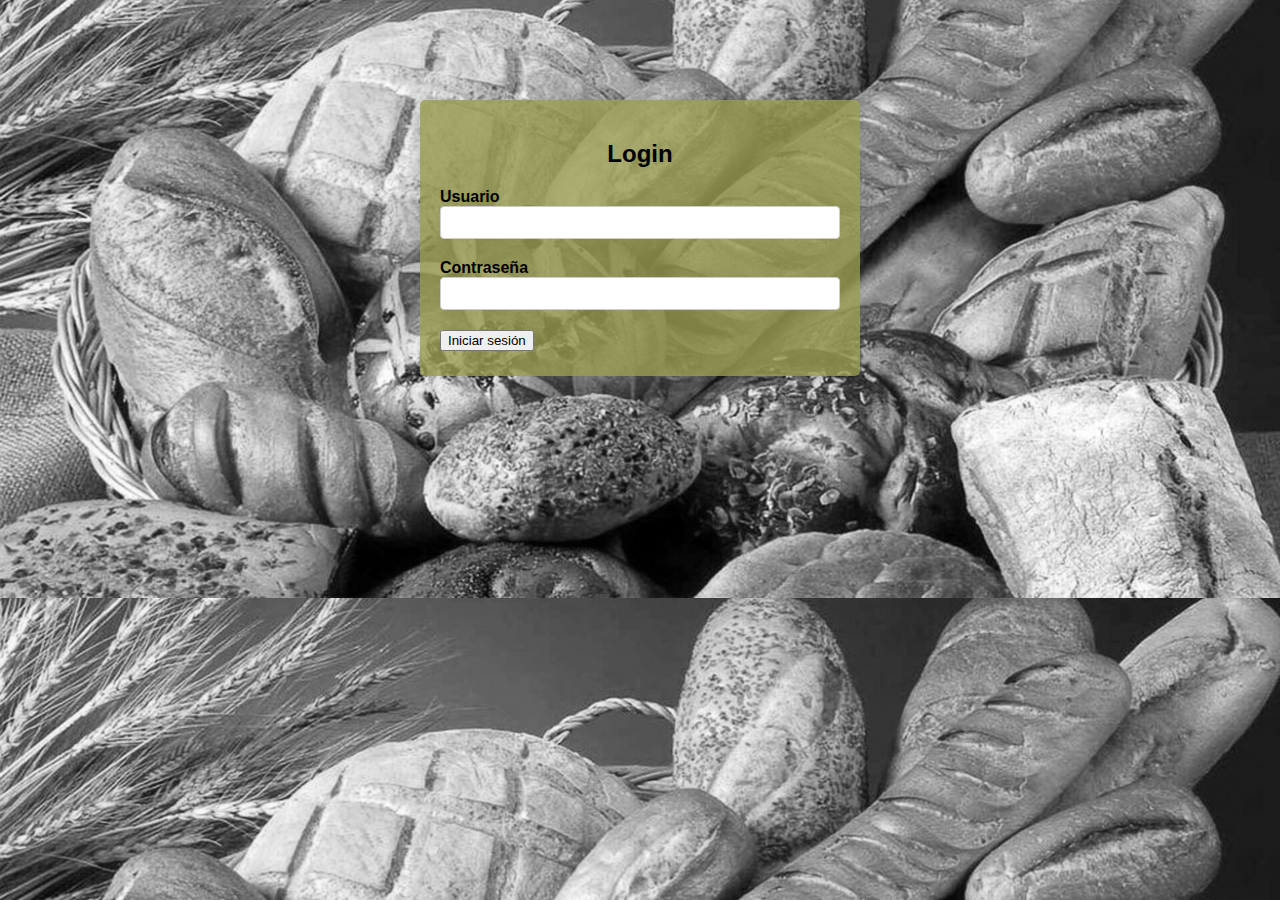
<file: login.html>
<!DOCTYPE html>
<html lang="en">
<head>
<meta charset="UTF-8">
<meta name="viewport" content="width=device-width, initial-scale=1.0">
<title>Login</title>
<style>
    /* Estilos opcionales para mejorar la apariencia del formulario */
    body {
        font-family: Arial, sans-serif;
        background-image: url("img/ImageLogin.jpg"); /* Cambia la ruta por el nombre de tu imagen si está en la misma carpeta */
        background-size: cover;
        background-position: center;
    }
    .container {
        max-width: 400px;
        margin: 100px auto;
        padding: 20px;
        background: rgba(154, 155, 79, 0.8); /* Agrega un fondo semi-transparente para mejorar la legibilidad del formulario */
        border-radius: 5px;
        box-shadow: 0 0 10px rgba(0, 0, 0, 0.1);
    }
    h2 {
        text-align: center;
    }
    .form-group {
        margin-bottom: 20px;
    }
    label {
        display: block;
        font-weight: bold;
    }
    input[type="text"],
    input[type="password"] {
        width: 100%;
        padding: 8px;
        border: 1px solid #ccc;
        border-radius: 4px;
        box-sizing: border-box;
    }
    .error-message {
        color: red;
        font-size: 14px;
        margin-top: 5px;
    }
</style>
</head>
<body>

<div class="container">
    <h2>Login</h2>
    <form id="loginForm">
        <div class="form-group">
            <label for="username">Usuario</label>
            <input type="text" id="username" name="username" required>
        </div>
        <div class="form-group">
            <label for="password">Contraseña</label>
            <input type="password" id="password" name="password" required>
        </div>
        <button type="submit">Iniciar sesión</button>
        <div id="errorMessage" class="error-message"></div>
    </form>
</div>

<script>
document.getElementById('loginForm').addEventListener('submit', function(event) {
    event.preventDefault(); // Evitar que el formulario se envíe por defecto

    // Obtener los valores de usuario y contraseña ingresados por el usuario
    var username = document.getElementById('username').value;
    var password = document.getElementById('password').value;

    // Verificar si el usuario y la contraseña son válidos
    if (username === 'ADMIN' && password === 'BAKERYoficial2024$') {
        // Inicio de sesión exitoso, redirigir a la página principal (index.html)
        window.location.href = 'index.html'; // Redireccionar a index.html

        
    } else {
        // Mostrar un mensaje de error si el usuario o la contraseña son incorrectos
        var errorMessage = document.getElementById('errorMessage');
        errorMessage.textContent = 'Usuario o contraseña incorrectos. Por favor, inténtelo de nuevo.';
    }
});



//agregamos otras llaves de acceso

document.getElementById('loginForm').addEventListener('submit', function(event) {
    event.preventDefault(); // Evitar que el formulario se envíe por defecto

    // Obtener los valores de usuario y contraseña ingresados por el usuario
    var username = document.getElementById('username').value;
    var password = document.getElementById('password').value;

    // Verificar si el usuario y la contraseña son válidos
    if (username === 'PROFESOR' && password === 'JOSUE2024') {
        // Inicio de sesión exitoso, redirigir a la página principal (index.html)
        window.location.href = 'index.html'; // Redireccionar a index.html

        
    } else {
        // Mostrar un mensaje de error si el usuario o la contraseña son incorrectos
        var errorMessage = document.getElementById('errorMessage');
        errorMessage.textContent = 'Usuario o contraseña incorrectos. Por favor, inténtelo de nuevo.';
    }
});
</script>

</body>
</html>
</file>
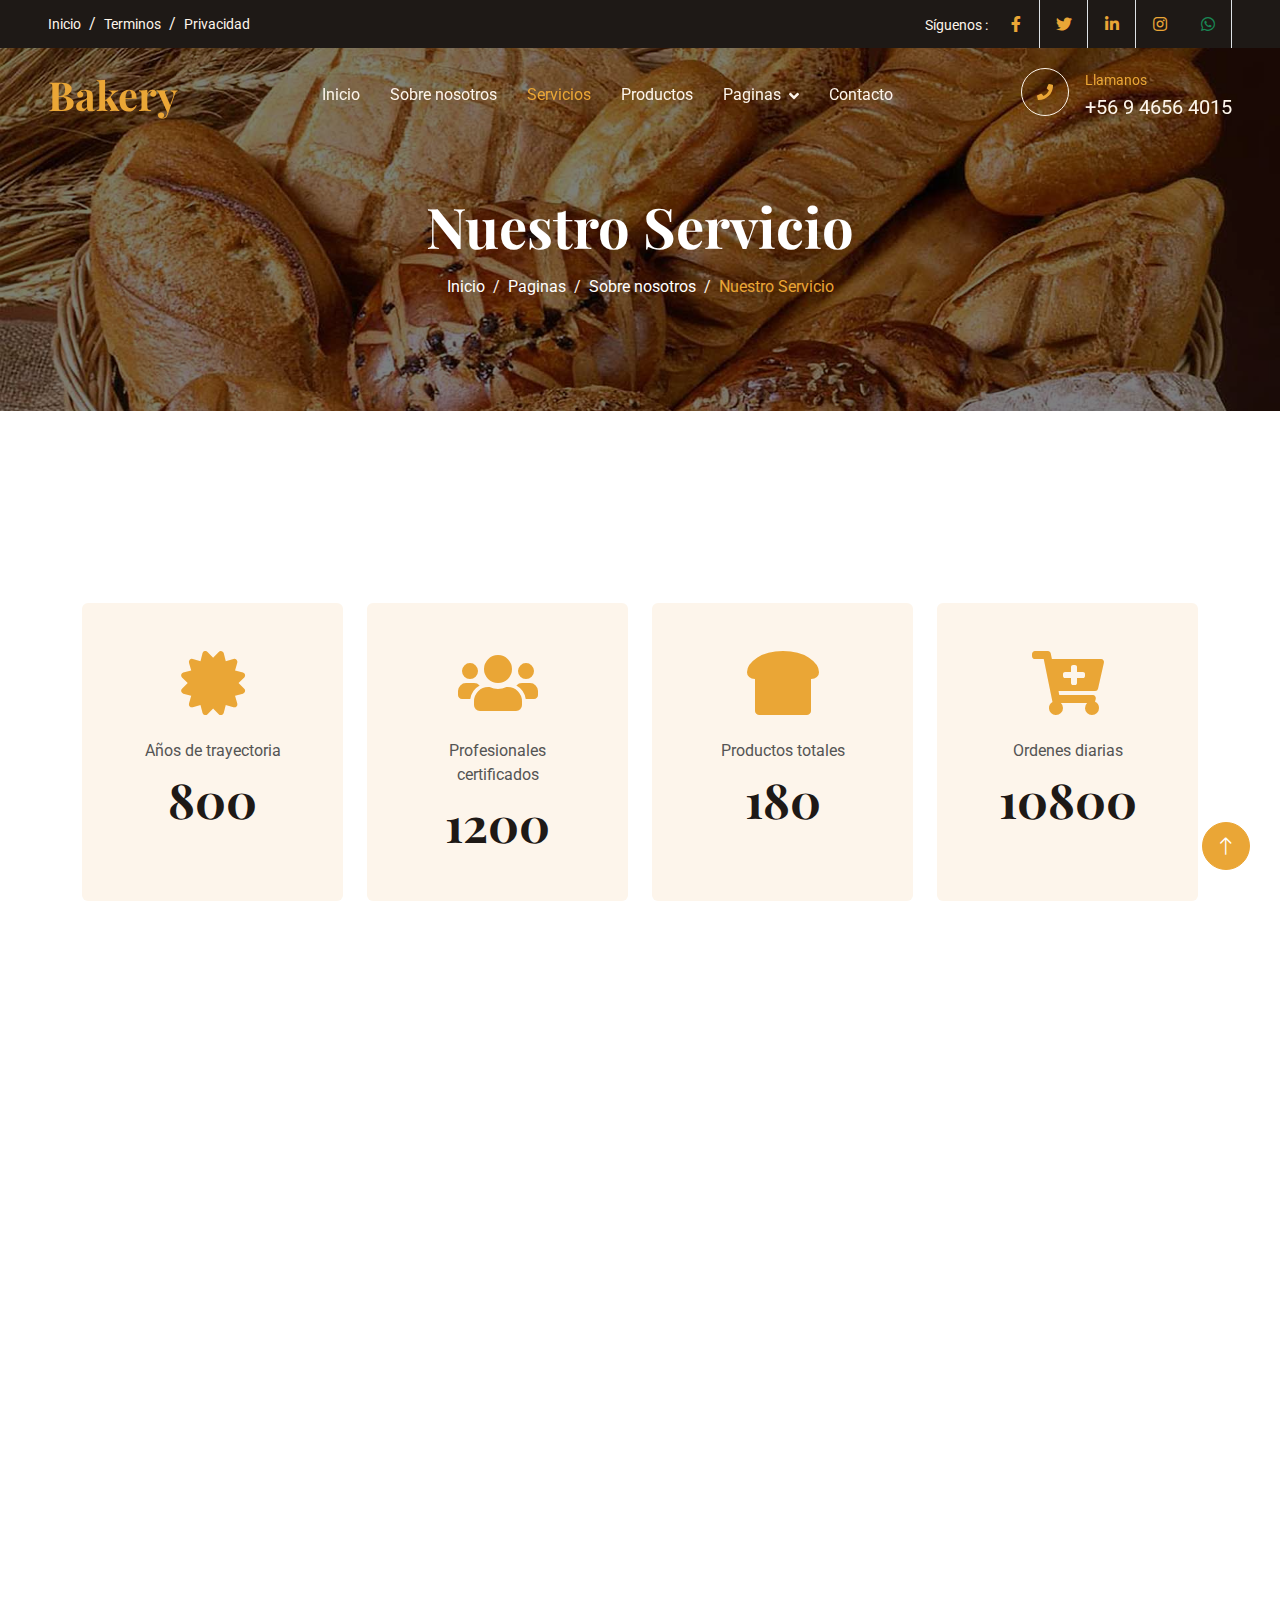
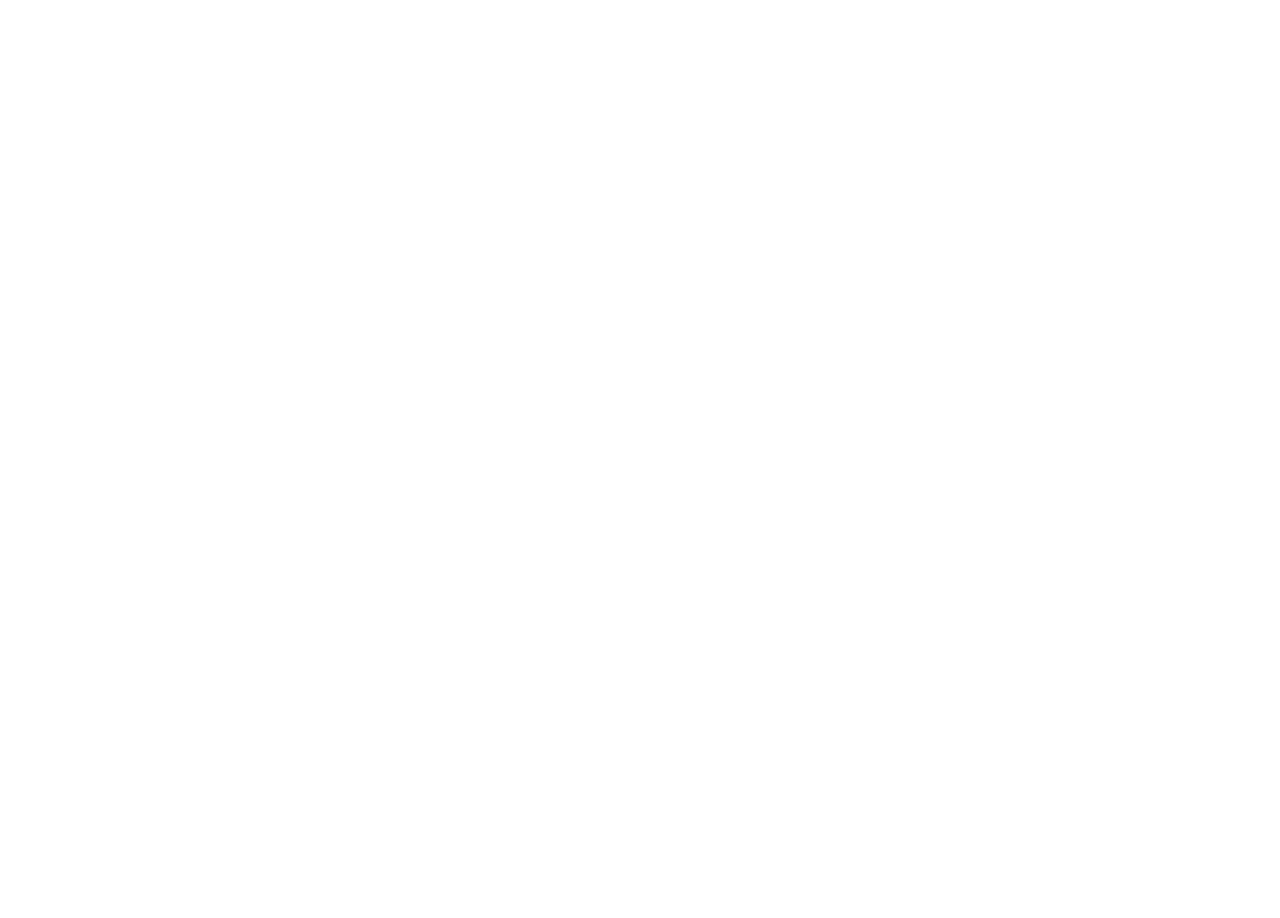
<file: service.html>
<!DOCTYPE html>
<html lang="en">

<head>
    <meta charset="utf-8">
    <title>Bakery - Panadería Familiar</title>
    <meta content="width=device-width, initial-scale=1.0" name="viewport">
    <meta content="" name="keywords">
    <meta content="" name="description">

    <!-- Favicon -->
    <link href="img/favicon.ico" rel="icon">

    <!-- Google Web Fonts -->
    <link rel="preconnect" href="https://fonts.googleapis.com">
    <link rel="preconnect" href="https://fonts.gstatic.com" crossorigin>
    <link href="https://fonts.googleapis.com/css2?family=Roboto:wght@400;500&family=Playfair+Display:wght@600;700&display=swap" rel="stylesheet"> 

    <!-- Icon Font Stylesheet -->
    <link href="https://cdnjs.cloudflare.com/ajax/libs/font-awesome/5.10.0/css/all.min.css" rel="stylesheet">
    <link href="https://cdn.jsdelivr.net/npm/bootstrap-icons@1.4.1/font/bootstrap-icons.css" rel="stylesheet">

    <!-- Libraries Stylesheet -->
    <link href="lib/animate/animate.min.css" rel="stylesheet">
    <link href="lib/owlcarousel/assets/owl.carousel.min.css" rel="stylesheet">

    <!-- Customized Bootstrap Stylesheet -->
    <link href="css/bootstrap.min.css" rel="stylesheet">

    <!-- Template Stylesheet -->
    <link href="css/style.css" rel="stylesheet">
</head>

<body>
    <!-- Spinner Start -->
    <div id="spinner" class="show bg-white position-fixed translate-middle w-100 vh-100 top-50 start-50 d-flex align-items-center justify-content-center">
        <div class="spinner-grow text-primary" role="status"></div>
    </div>
    <!-- Spinner End -->


    <!-- Topbar Start -->
    <div class="container-fluid top-bar bg-dark text-light px-0 wow fadeIn" data-wow-delay="0.1s">
        <div class="row gx-0 align-items-center d-none d-lg-flex">
            <div class="col-lg-6 px-5 text-start">
                <ol class="breadcrumb mb-0">
                    <li class="breadcrumb-item"><a class="small text-light" href="index.html">Inicio</a></li>
                    <li class="breadcrumb-item"><a class="small text-light" href="Terminos.html">Terminos</a></li>
                    <li class="breadcrumb-item"><a class="small text-light" href="privacidad.html">Privacidad</a></li>
                </ol>
            </div>
            <div class="col-lg-6 px-5 text-end">
                <small>Síguenos :</small>
                <div class="h-100 d-inline-flex align-items-center">
                    <a class="btn-lg-square text-primary border-end rounded-0" href=" https://web.facebook.com/groups/1394423457656146 "><i class="fab fa-facebook-f"></i></a>
                    <a class="btn-lg-square text-primary border-end rounded-0" href=" https://twitter.com/CakeBossBuddy "><i class="fab fa-twitter"></i></a>
                    <a class="btn-lg-square text-primary border-end rounded-0" href=" https://www.linkedin.com/in/valentina-troncoso-coloma-a42b2a275/?originalSubdomain=cl "><i class="fab fa-linkedin-in"></i></a>
                    <a class="btn-lg-square text-primary pe-0" href=" https://www.instagram.com/bakerychile_/?hl=es-la "><i class="fab fa-instagram"></i></a>
                    <a href="https://wa.me/56946564015" class="btn-lg-square text-success border-end rounded-0"><i class="fab fa-whatsapp"></i></a>
                </div>
            </div>
        </div>
    </div>
    <!-- Topbar End -->


    <!-- Navbar Start -->
    <nav class="navbar navbar-expand-lg navbar-dark fixed-top py-lg-0 px-lg-5 wow fadeIn" data-wow-delay="0.1s">
        <a href="index.html" class="navbar-brand ms-4 ms-lg-0">
            <h1 class="text-primary m-0">Bakery</h1>
        </a>
        <button type="button" class="navbar-toggler me-4" data-bs-toggle="collapse" data-bs-target="#navbarCollapse">
            <span class="navbar-toggler-icon"></span>
        </button>
        <div class="collapse navbar-collapse" id="navbarCollapse">
            <div class="navbar-nav mx-auto p-4 p-lg-0">
                <a href="index.html" class="nav-item nav-link">Inicio</a>
                <a href="about.html" class="nav-item nav-link">Sobre nosotros</a>
                <a href="service.html" class="nav-item nav-link active">Servicios</a>
                <a href="product.html" class="nav-item nav-link">Productos</a>
                <div class="nav-item dropdown">
                    <a href="#" class="nav-link dropdown-toggle" data-bs-toggle="dropdown">Paginas</a>
                    <div class="dropdown-menu m-0">
                        <a href="team.html" class="dropdown-item">Nuestro Equipo</a>
                        <a href="testimonial.html" class="dropdown-item">Testimonios</a>
                        <a href="Ventas.html" class="dropdown-item">Portal de ventas</a>
                    </div>
                </div>
                <a href="contact.html" class="nav-item nav-link">Contacto</a>
            </div>
            <div class=" d-none d-lg-flex">
                <div class="flex-shrink-0 btn-lg-square border border-light rounded-circle">
                    <i class="fa fa-phone text-primary"></i>
                </div>
                <div class="ps-3">
                    <small class="text-primary mb-0">Llamanos</small>
                    <p class="text-light fs-5 mb-0">+56 9 4656 4015</p>
                </div>
            </div>
        </div>
    </nav>
    <!-- Navbar End -->


    <!-- Page Header Start -->
    <div class="container-fluid page-header py-6 wow fadeIn" data-wow-delay="0.1s">
        <div class="container text-center pt-5 pb-3">
            <h1 class="display-4 text-white animated slideInDown mb-3">Nuestro Servicio</h1>
            <nav aria-label="breadcrumb animated slideInDown">
                <ol class="breadcrumb justify-content-center mb-0">
                    <li class="breadcrumb-item"><a class="text-white" href="#">Inicio</a></li>
                    <li class="breadcrumb-item"><a class="text-white" href="#">Paginas</a></li>
                    <li class="breadcrumb-item"><a class="text-white" href="#">Sobre nosotros</a></li>
                    <li class="breadcrumb-item text-primary active" aria-current="page">Nuestro Servicio</li>
                </ol>
            </nav>
        </div>
    </div>
    <!-- Page Header End -->


    <!-- Facts Start -->
    <div class="container-xxl py-6">
        <div class="container">
            <div class="row g-4">
                <div class="col-lg-3 col-md-6 wow fadeIn" data-wow-delay="0.1s">
                    <div class="fact-item bg-light rounded text-center h-100 p-5">
                        <i class="fa fa-certificate fa-4x text-primary mb-4"></i>
                        <p class="mb-2">Años de trayectoria</p>
                        <h1 class="display-5 mb-0" data-toggle="counter-up">800</h1>
                    </div>
                </div>
                <div class="col-lg-3 col-md-6 wow fadeIn" data-wow-delay="0.3s">
                    <div class="fact-item bg-light rounded text-center h-100 p-5">
                        <i class="fa fa-users fa-4x text-primary mb-4"></i>
                        <p class="mb-2">Profesionales certificados</p>
                        <h1 class="display-5 mb-0" data-toggle="counter-up">1200</h1>
                    </div>
                </div>
                <div class="col-lg-3 col-md-6 wow fadeIn" data-wow-delay="0.5s">
                    <div class="fact-item bg-light rounded text-center h-100 p-5">
                        <i class="fa fa-bread-slice fa-4x text-primary mb-4"></i>
                        <p class="mb-2">Productos totales</p>
                        <h1 class="display-5 mb-0" data-toggle="counter-up">180</h1>
                    </div>
                </div>
                <div class="col-lg-3 col-md-6 wow fadeIn" data-wow-delay="0.7s">
                    <div class="fact-item bg-light rounded text-center h-100 p-5">
                        <i class="fa fa-cart-plus fa-4x text-primary mb-4"></i>
                        <p class="mb-2">Ordenes diarias</p>
                        <h1 class="display-5 mb-0" data-toggle="counter-up">10800</h1>
                    </div>
                </div>
            </div>
        </div>
    </div>
    <!-- Facts End -->


  <!-- Service Start -->
  <div class="container-xxl py-6">
    <div class="container">
        <div class="row g-5">
            <div class="col-lg-6 wow fadeInUp" data-wow-delay="0.1s">
                <p class="text-primary text-uppercase mb-2">// Nuestros servicios</p>
                <h1 class="display-6 mb-4">¿Qué te ofrecemos?</h1>
                <p class="mb-5">Ofrecemos un servicio personalizado que marca la diferencia con el resto, en donde el actor principal es usted y lo que requiera o proponga, nosotros estaremos dispuestos a realizarlo, es por eso que nuestro servicio prima en los aspectos de:</p>
                <div class="row gy-5 gx-4">
                    <div class="col-sm-6 wow fadeIn" data-wow-delay="0.1s">
                        <div class="d-flex align-items-center mb-3">
                            <div class="flex-shrink-0 btn-square bg-primary rounded-circle me-3">
                                <i class="fa fa-bread-slice text-white"></i>
                            </div>
                            <h5 class="mb-0">Calidad de los productos</h5>
                        </div>
                        <span>Nos aseguramos de garantizar la cálidad de cada producto que entregamos al publico</span>
                    </div>
                    <div class="col-sm-6 wow fadeIn" data-wow-delay="0.2s">
                        <div class="d-flex align-items-center mb-3">
                            <div class="flex-shrink-0 btn-square bg-primary rounded-circle me-3">
                                <i class="fa fa-birthday-cake text-white"></i>
                            </div>
                            <h5 class="mb-0">Productos personalizados</h5>
                        </div>
                        <span>Además de realizar productos personalizados según sus necesidades, también nos enfocamos en que el servicio completo sea una experiencia única para cada cliente</span>
                    </div>
                    <div class="col-sm-6 wow fadeIn" data-wow-delay="0.3s">
                        <div class="d-flex align-items-center mb-3">
                            <div class="flex-shrink-0 btn-square bg-primary rounded-circle me-3">
                                <i class="fa fa-cart-plus text-white"></i>
                            </div>
                            <h5 class="mb-0">Pedidos en línea</h5>
                        </div>
                        <span>Nuestra plataforma en línea dispone de catalogos en tiempo real para que pueda ordenar mediante la misma, siendo responsiva y amigable con nuestros clientes</span>
                    </div>
                    <div class="col-sm-6 wow fadeIn" data-wow-delay="0.4s">
                        <div class="d-flex align-items-center mb-3">
                            <div class="flex-shrink-0 btn-square bg-primary rounded-circle me-3">
                                <i class="fa fa-truck text-white"></i>
                            </div>
                            <h5 class="mb-0">Servicio de Delivery</h5>
                        </div>
                        <span>Por otra parte, contamos con una amplia flota de repartidores dispuestos a entregar sus pedidos alrededor de la ciudad</span>
                    </div>
                </div>
            </div>
            <div class="col-lg-6 wow fadeInUp" data-wow-delay="0.5s">
                <div class="row img-twice position-relative h-100">
                    <div class="col-6">
                        <img class="img-fluid rounded" src="img/service-1.jpg" alt="">
                    </div>
                    <div class="col-6 align-self-end">
                        <img class="img-fluid rounded" src="img/service-2.jpg" alt="">
                    </div>
                </div>
            </div>
        </div>
    </div>
</div>
<!-- Service End -->

     <!-- Footer Start -->
     <div class="container-fluid bg-dark text-light footer my-6 mb-0 py-5 wow fadeIn" data-wow-delay="0.1s">
        <div class="container py-5">
            <div class="row g-5">
                <div class="col-lg-3 col-md-6">
                    <h4 class="text-light mb-4">Casa matriz</h4>
                    <p class="mb-2"><i class="fa fa-map-marker-alt me-3"></i>Av. Víctor Jara 4660, 9160000 Estación Central, Región Metropolitana</p>
                    <p class="mb-2"><i class="fa fa-phone-alt me-3"></i>+56 9 4656 4015</p>
                    <p class="mb-2"><i class="fa fa-envelope me-3"></i>VENTASBAKERY@GMAIL.COM</p>
                    <div class="d-flex pt-2">
                        <a class="btn btn-square btn-outline-light rounded-circle me-1" href=""><i class="fab fa-twitter"></i></a>
                        <a class="btn btn-square btn-outline-light rounded-circle me-1" href=""><i class="fab fa-facebook-f"></i></a>
                        <a class="btn btn-square btn-outline-light rounded-circle me-1" href=""><i class="fab fa-youtube"></i></a>
                        <a class="btn btn-square btn-outline-light rounded-circle me-0" href=""><i class="fab fa-linkedin-in"></i></a>
                    </div>
                </div>
                <div class="col-lg-3 col-md-6">
                    <h4 class="text-light mb-4">Enlaces rapidos</h4>
                    <a class="btn btn-link" href="about.html">Sobre nosotros</a>
                    <a class="btn btn-link" href="">Contactanos</a>
                    <a class="btn btn-link" href="">Nuestros servicios</a>
                    <a class="btn btn-link" href="">Terminos y condiciones</a>
                    <a class="btn btn-link" href="">Soporte</a>
                </div>
                <div class="col-lg-3 col-md-6">
                    <h4 class="text-light mb-4">Galería de fotos</h4>
                    <div class="row g-2">
                        <div class="col-4">
                            <img class="img-fluid bg-light rounded p-1" src="img/product-1.jpg" alt="Image">
                        </div>
                        <div class="col-4">
                            <img class="img-fluid bg-light rounded p-1" src="img/product-2.jpg" alt="Image">
                        </div>
                        <div class="col-4">
                            <img class="img-fluid bg-light rounded p-1" src="img/product-3.jpg" alt="Image">
                        </div>
                        <div class="col-4">
                            <img class="img-fluid bg-light rounded p-1" src="img/product-2.jpg" alt="Image">
                        </div>
                        <div class="col-4">
                            <img class="img-fluid bg-light rounded p-1" src="img/product-3.jpg" alt="Image">
                        </div>
                        <div class="col-4">
                            <img class="img-fluid bg-light rounded p-1" src="img/product-1.jpg" alt="Image">
                        </div>
                    </div>
                </div>
            </div>
        </div>
    </div>
    <!-- Footer End -->


    <!-- Copyright Start -->
    <div class="container-fluid copyright text-light py-4 wow fadeIn" data-wow-delay="0.1s">
        <div class="container">
            <div class="row">
                <div class="col-md-6 text-center text-md-start mb-3 mb-md-0">
                    &copy; <a href="#">Your Site Name</a>, All Right Reserved.
                </div>
                <div class="col-md-6 text-center text-md-end">
                    <!--/*** This template is free as long as you keep the footer author’s credit link/attribution link/backlink. If you'd like to use the template without the footer author’s credit link/attribution link/backlink, you can purchase the Credit Removal License from "https://htmlcodex.com/credit-removal". Thank you for your support. ***/-->
                    Designed By <a href="https://htmlcodex.com">HTML Codex</a>
                    <br>Distributed By: <a class="border-bottom" href="https://themewagon.com" target="_blank">ThemeWagon</a>
                </div>
            </div>
        </div>
    </div>
    <!-- Copyright End -->


    <!-- Back to Top -->
    <a href="#" class="btn btn-lg btn-primary btn-lg-square rounded-circle back-to-top"><i class="bi bi-arrow-up"></i></a>


    <!-- JavaScript Libraries -->
    <script src="https://code.jquery.com/jquery-3.4.1.min.js"></script>
    <script src="https://cdn.jsdelivr.net/npm/bootstrap@5.0.0/dist/js/bootstrap.bundle.min.js"></script>
    <script src="lib/wow/wow.min.js"></script>
    <script src="lib/easing/easing.min.js"></script>
    <script src="lib/waypoints/waypoints.min.js"></script>
    <script src="lib/counterup/counterup.min.js"></script>
    <script src="lib/owlcarousel/owl.carousel.min.js"></script>

    <!-- Template Javascript -->
    <script src="js/main.js"></script>
</body>

</html>
</file>
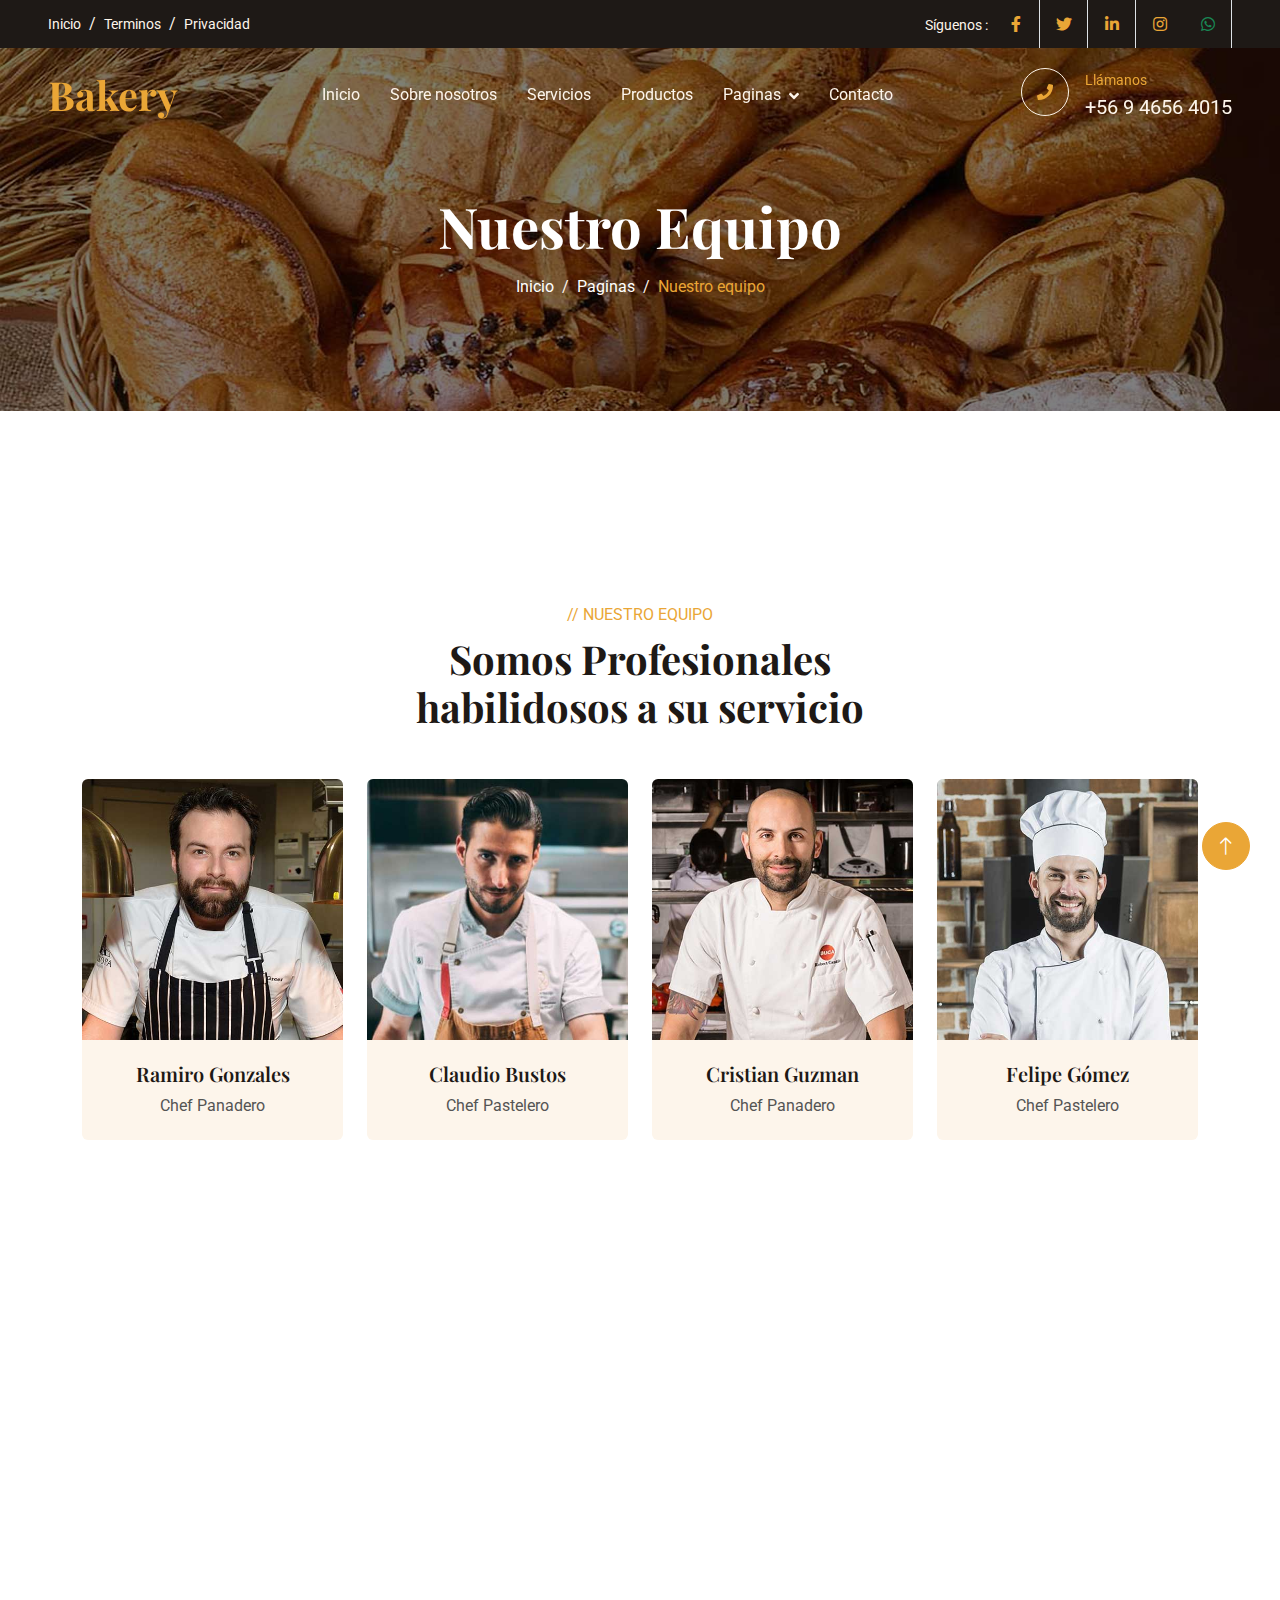
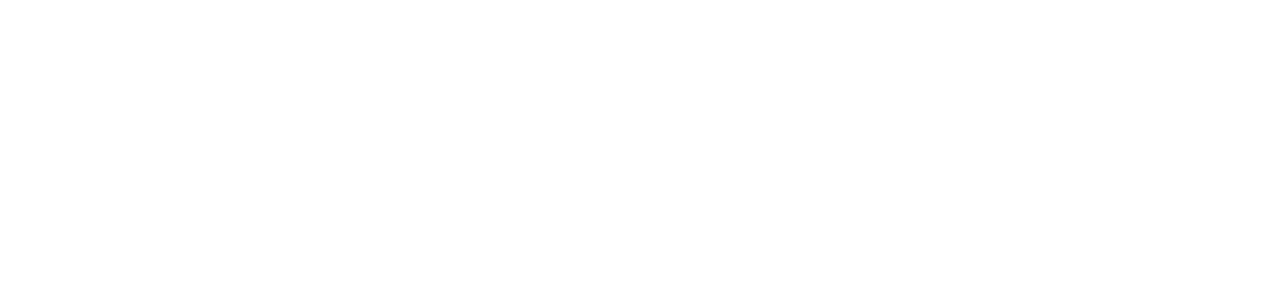
<file: team.html>
<!DOCTYPE html>
<html lang="en">

<head>
    <meta charset="utf-8">
    <title>Bakery - Panadería Familiar</title>
    <meta content="width=device-width, initial-scale=1.0" name="viewport">
    <meta content="" name="keywords">
    <meta content="" name="description">

    <!-- Favicon -->
    <link href="img/favicon.ico" rel="icon">

    <!-- Google Web Fonts -->
    <link rel="preconnect" href="https://fonts.googleapis.com">
    <link rel="preconnect" href="https://fonts.gstatic.com" crossorigin>
    <link href="https://fonts.googleapis.com/css2?family=Roboto:wght@400;500&family=Playfair+Display:wght@600;700&display=swap" rel="stylesheet"> 

    <!-- Icon Font Stylesheet -->
    <link href="https://cdnjs.cloudflare.com/ajax/libs/font-awesome/5.10.0/css/all.min.css" rel="stylesheet">
    <link href="https://cdn.jsdelivr.net/npm/bootstrap-icons@1.4.1/font/bootstrap-icons.css" rel="stylesheet">

    <!-- Libraries Stylesheet -->
    <link href="lib/animate/animate.min.css" rel="stylesheet">
    <link href="lib/owlcarousel/assets/owl.carousel.min.css" rel="stylesheet">

    <!-- Customized Bootstrap Stylesheet -->
    <link href="css/bootstrap.min.css" rel="stylesheet">

    <!-- Template Stylesheet -->
    <link href="css/style.css" rel="stylesheet">
</head>

<body>
    <!-- Spinner Start -->
    <div id="spinner" class="show bg-white position-fixed translate-middle w-100 vh-100 top-50 start-50 d-flex align-items-center justify-content-center">
        <div class="spinner-grow text-primary" role="status"></div>
    </div>
    <!-- Spinner End -->


    <!-- Topbar Start -->
     <div class="container-fluid top-bar bg-dark text-light px-0 wow fadeIn" data-wow-delay="0.1s">
        <div class="row gx-0 align-items-center d-none d-lg-flex">
            <div class="col-lg-6 px-5 text-start">
                <ol class="breadcrumb mb-0">
                    <li class="breadcrumb-item"><a class="small text-light" href="index.html">Inicio</a></li>
                    <li class="breadcrumb-item"><a class="small text-light" href="Terminos.html">Terminos</a></li>
                    <li class="breadcrumb-item"><a class="small text-light" href="privacidad.html">Privacidad</a></li>
                </ol>
            </div>
            <div class="col-lg-6 px-5 text-end">
                <small>Síguenos :</small>
                <div class="h-100 d-inline-flex align-items-center">
                    <a class="btn-lg-square text-primary border-end rounded-0" href=" https://web.facebook.com/groups/1394423457656146 "><i class="fab fa-facebook-f"></i></a>
                    <a class="btn-lg-square text-primary border-end rounded-0" href=" https://twitter.com/CakeBossBuddy "><i class="fab fa-twitter"></i></a>
                    <a class="btn-lg-square text-primary border-end rounded-0" href=" https://www.linkedin.com/in/valentina-troncoso-coloma-a42b2a275/?originalSubdomain=cl "><i class="fab fa-linkedin-in"></i></a>
                    <a class="btn-lg-square text-primary pe-0" href=" https://www.instagram.com/bakerychile_/?hl=es-la "><i class="fab fa-instagram"></i></a>
                    <a href="https://wa.me/56946564015" class="btn-lg-square text-success border-end rounded-0"><i class="fab fa-whatsapp"></i></a>
                </div>
            </div>
        </div>
    </div>
    <!-- Topbar End -->

<!-- Navbar Start -->
    <nav class="navbar navbar-expand-lg navbar-dark fixed-top py-lg-0 px-lg-5 wow fadeIn" data-wow-delay="0.1s">
        <a href="index.html" class="navbar-brand ms-4 ms-lg-0">
            <h1 class="text-primary m-0">Bakery</h1>
        </a>
        <button type="button" class="navbar-toggler me-4" data-bs-toggle="collapse" data-bs-target="#navbarCollapse">
            <span class="navbar-toggler-icon"></span>
        </button>
        <div class="collapse navbar-collapse" id="navbarCollapse">
            <div class="navbar-nav mx-auto p-4 p-lg-0">
                <a href="index.html" class="nav-item nav-link ">Inicio</a>
                <a href="about.html" class="nav-item nav-link">Sobre nosotros</a>
                <a href="service.html" class="nav-item nav-link">Servicios</a>
                <a href="product.html" class="nav-item nav-link">Productos</a>
                <div class="nav-item dropdown">
                    <a href="#" class="nav-link dropdown-toggle" data-bs-toggle="dropdown">Paginas</a>
                    <div class="dropdown-menu m-0">
                        <a href="team.html" class="dropdown-item active">Nuestro Equipo</a>
                        <a href="testimonial.html" class="dropdown-item">Testimonios</a>
                        <a href="Ventas.html" class="dropdown-item">Portal de ventas</a>
                    </div>
                </div>
                <a href="contact.html" class="nav-item nav-link">Contacto</a>
            </div>
            <div class=" d-none d-lg-flex">
                <div class="flex-shrink-0 btn-lg-square border border-light rounded-circle">
                    <i class="fa fa-phone text-primary"></i>
                </div>
                <div class="ps-3">
                    <small class="text-primary mb-0">Llámanos</small>
                    <p class="text-light fs-5 mb-0">+56 9 4656 4015</p>
                </div>
            </div>
        </div>
    </nav>
    <!-- Navbar End -->


    <!-- Page Header Start -->
    <div class="container-fluid page-header py-6 wow fadeIn" data-wow-delay="0.1s">
        <div class="container text-center pt-5 pb-3">
            <h1 class="display-4 text-white animated slideInDown mb-3">Nuestro Equipo</h1>
            <nav aria-label="breadcrumb animated slideInDown">
                <ol class="breadcrumb justify-content-center mb-0">
                    <li class="breadcrumb-item"><a class="text-white" href="#">Inicio</a></li>
                    <li class="breadcrumb-item"><a class="text-white" href="#">Paginas</a></li>
                    <li class="breadcrumb-item text-primary active" aria-current="page">Nuestro equipo</li>
                </ol>
            </nav>
        </div>
    </div>
    <!-- Page Header End -->


    <!-- Team Start -->
    <div class="container-xxl py-6">
        <div class="container">
            <div class="text-center mx-auto mb-5 wow fadeInUp" data-wow-delay="0.1s" style="max-width: 500px;">
                <p class="text-primary text-uppercase mb-2">// Nuestro Equipo</p>
                <h1 class="display-6 mb-4">Somos Profesionales habilidosos a su servicio</h1>
            </div>
            <div class="row g-4">
                <div class="col-lg-3 col-md-6 wow fadeInUp" data-wow-delay="0.1s">
                    <div class="team-item text-center rounded overflow-hidden">
                        <img class="img-fluid" src="img/team-1.jpg" alt="">
                        <div class="team-text">
                            <div class="team-title">
                                <h5>Ramiro Gonzales</h5>
                                <span>Chef Panadero</span>
                            </div>
                            <div class="team-social">
                                <a class="btn btn-square btn-light rounded-circle" href=""><i class="fab fa-facebook-f"></i></a>
                                <a class="btn btn-square btn-light rounded-circle" href=""><i class="fab fa-twitter"></i></a>
                                <a class="btn btn-square btn-light rounded-circle" href=""><i class="fab fa-instagram"></i></a>
                            </div>
                        </div>
                    </div>
                </div>
                <div class="col-lg-3 col-md-6 wow fadeInUp" data-wow-delay="0.3s">
                    <div class="team-item text-center rounded overflow-hidden">
                        <img class="img-fluid" src="img/team-2.jpg" alt="">
                        <div class="team-text">
                            <div class="team-title">
                                <h5>Claudio Bustos</h5>
                                <span>Chef Pastelero</span>
                            </div>
                            <div class="team-social">
                                <a class="btn btn-square btn-light rounded-circle" href=""><i class="fab fa-facebook-f"></i></a>
                                <a class="btn btn-square btn-light rounded-circle" href=""><i class="fab fa-twitter"></i></a>
                                <a class="btn btn-square btn-light rounded-circle" href=""><i class="fab fa-instagram"></i></a>
                            </div>
                        </div>
                    </div>
                </div>
                <div class="col-lg-3 col-md-6 wow fadeInUp" data-wow-delay="0.5s">
                    <div class="team-item text-center rounded overflow-hidden">
                        <img class="img-fluid" src="img/team-3.jpg" alt="">
                        <div class="team-text">
                            <div class="team-title">
                                <h5>Cristian Guzman</h5>
                                <span>Chef Panadero</span>
                            </div>
                            <div class="team-social">
                                <a class="btn btn-square btn-light rounded-circle" href=""><i class="fab fa-facebook-f"></i></a>
                                <a class="btn btn-square btn-light rounded-circle" href=""><i class="fab fa-twitter"></i></a>
                                <a class="btn btn-square btn-light rounded-circle" href=""><i class="fab fa-instagram"></i></a>
                            </div>
                        </div>
                    </div>
                </div>
                <div class="col-lg-3 col-md-6 wow fadeInUp" data-wow-delay="0.7s">
                    <div class="team-item text-center rounded overflow-hidden">
                        <img class="img-fluid" src="img/team-4.jpg" alt="">
                        <div class="team-text">
                            <div class="team-title">
                                <h5>Felipe Gómez</h5>
                                <span>Chef Pastelero</span>
                            </div>
                            <div class="team-social">
                                <a class="btn btn-square btn-light rounded-circle" href=""><i class="fab fa-facebook-f"></i></a>
                                <a class="btn btn-square btn-light rounded-circle" href=""><i class="fab fa-twitter"></i></a>
                                <a class="btn btn-square btn-light rounded-circle" href=""><i class="fab fa-instagram"></i></a>
                            </div>
                        </div>
                    </div>
                </div>
            </div>
        </div>
    </div>
    <!-- Team End -->


    <!-- Footer Start -->
    <div class="container-fluid bg-dark text-light footer my-6 mb-0 py-5 wow fadeIn" data-wow-delay="0.1s">
        <div class="container py-5">
            <div class="row g-5">
                <div class="col-lg-3 col-md-6">
                    <h4 class="text-light mb-4">Casa matriz</h4>
                    <p class="mb-2"><i class="fa fa-map-marker-alt me-3"></i>Av. Víctor Jara 4660, 9160000 Estación Central, Región Metropolitana</p>
                    <p class="mb-2"><i class="fa fa-phone-alt me-3"></i>+56 9 4656 4015</p>
                    <p class="mb-2"><i class="fa fa-envelope me-3"></i>VENTASBAKERY@GMAIL.COM</p>
                    <div class="d-flex pt-2">
                        <a class="btn btn-square btn-outline-light rounded-circle me-1" href=""><i class="fab fa-twitter"></i></a>
                        <a class="btn btn-square btn-outline-light rounded-circle me-1" href=""><i class="fab fa-facebook-f"></i></a>
                        <a class="btn btn-square btn-outline-light rounded-circle me-1" href=""><i class="fab fa-youtube"></i></a>
                        <a class="btn btn-square btn-outline-light rounded-circle me-0" href=""><i class="fab fa-linkedin-in"></i></a>
                    </div>
                </div>
                <div class="col-lg-3 col-md-6">
                    <h4 class="text-light mb-4">Enlaces rapidos</h4>
                    <a class="btn btn-link" href="about.html">Sobre nosotros</a>
                    <a class="btn btn-link" href="">Contactanos</a>
                    <a class="btn btn-link" href="">Nuestros servicios</a>
                    <a class="btn btn-link" href="">Terminos y condiciones</a>
                    <a class="btn btn-link" href="">Soporte</a>
                </div>
                <div class="col-lg-3 col-md-6">
                    <h4 class="text-light mb-4">Galería de fotos</h4>
                    <div class="row g-2">
                        <div class="col-4">
                            <img class="img-fluid bg-light rounded p-1" src="img/product-1.jpg" alt="Image">
                        </div>
                        <div class="col-4">
                            <img class="img-fluid bg-light rounded p-1" src="img/product-2.jpg" alt="Image">
                        </div>
                        <div class="col-4">
                            <img class="img-fluid bg-light rounded p-1" src="img/product-3.jpg" alt="Image">
                        </div>
                        <div class="col-4">
                            <img class="img-fluid bg-light rounded p-1" src="img/product-2.jpg" alt="Image">
                        </div>
                        <div class="col-4">
                            <img class="img-fluid bg-light rounded p-1" src="img/product-3.jpg" alt="Image">
                        </div>
                        <div class="col-4">
                            <img class="img-fluid bg-light rounded p-1" src="img/product-1.jpg" alt="Image">
                        </div>
                    </div>
                </div>
            </div>
        </div>
    </div>
    <!-- Footer End -->


    <!-- Copyright Start -->
    <div class="container-fluid copyright text-light py-4 wow fadeIn" data-wow-delay="0.1s">
        <div class="container">
            <div class="row">
                <div class="col-md-6 text-center text-md-start mb-3 mb-md-0">
                    &copy; <a href="#">Your Site Name</a>, All Right Reserved.
                </div>
                <div class="col-md-6 text-center text-md-end">
                    <!--/*** This template is free as long as you keep the footer author’s credit link/attribution link/backlink. If you'd like to use the template without the footer author’s credit link/attribution link/backlink, you can purchase the Credit Removal License from "https://htmlcodex.com/credit-removal". Thank you for your support. ***/-->
                    Designed By <a href="https://htmlcodex.com">HTML Codex</a>
                    <br>Distributed By: <a class="border-bottom" href="https://themewagon.com" target="_blank">ThemeWagon</a>
                </div>
            </div>
        </div>
    </div>
    <!-- Copyright End -->


    <!-- Back to Top -->
    <a href="#" class="btn btn-lg btn-primary btn-lg-square rounded-circle back-to-top"><i class="bi bi-arrow-up"></i></a>


    <!-- JavaScript Libraries -->
    <script src="https://code.jquery.com/jquery-3.4.1.min.js"></script>
    <script src="https://cdn.jsdelivr.net/npm/bootstrap@5.0.0/dist/js/bootstrap.bundle.min.js"></script>
    <script src="lib/wow/wow.min.js"></script>
    <script src="lib/easing/easing.min.js"></script>
    <script src="lib/waypoints/waypoints.min.js"></script>
    <script src="lib/counterup/counterup.min.js"></script>
    <script src="lib/owlcarousel/owl.carousel.min.js"></script>

    <!-- Template Javascript -->
    <script src="js/main.js"></script>
</body>

</html>
</file>
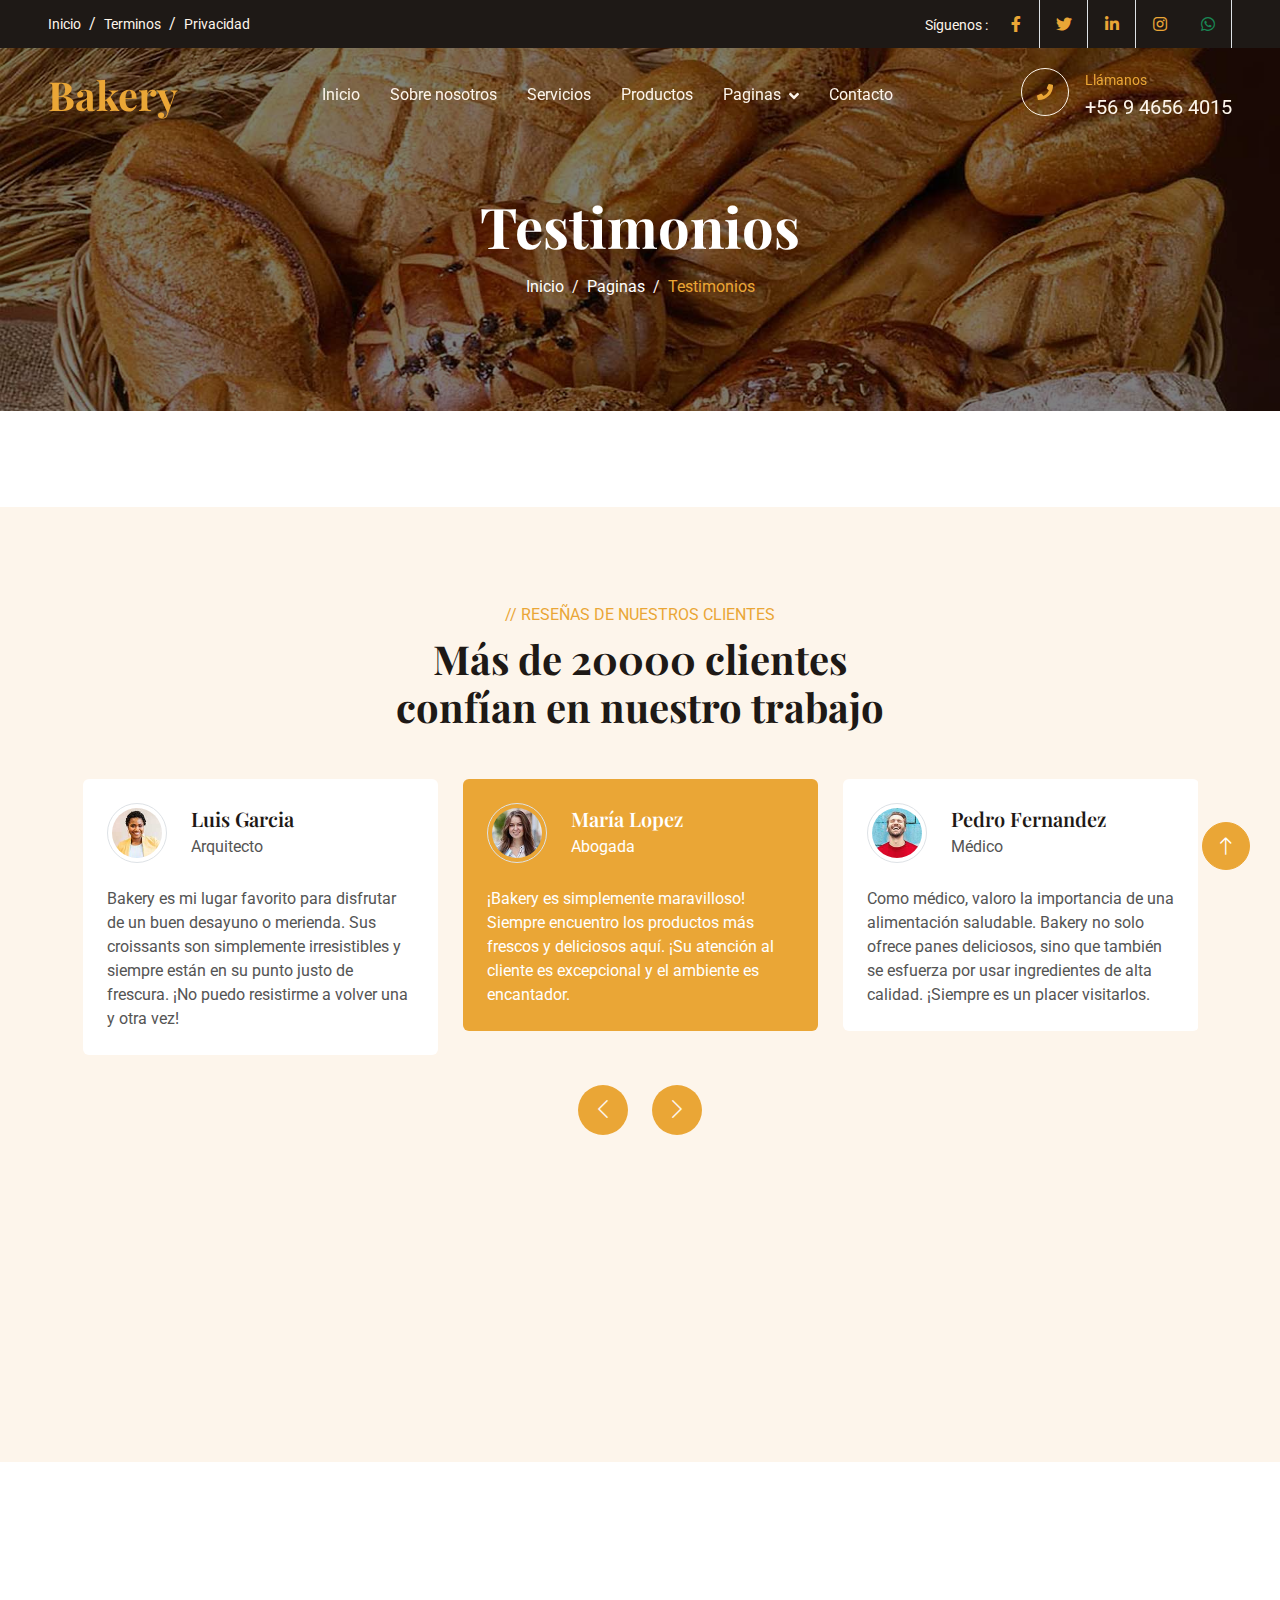
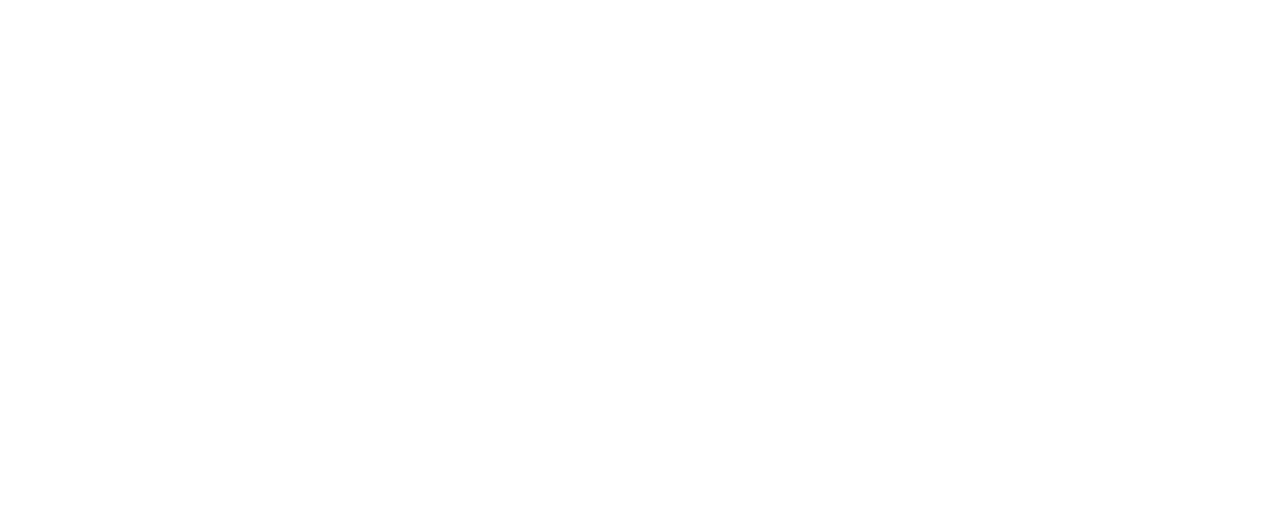
<file: testimonial.html>
<!DOCTYPE html>
<html lang="es">

<head>
    <meta charset="utf-8">
    <title>Bakery - Panadería Familiar</title>
    <meta content="width=device-width, initial-scale=1.0" name="viewport">
    <meta content="" name="keywords">
    <meta content="" name="description">

    <!-- Favicon -->
    <link href="img/favicon.ico" rel="icon">

    <!-- Google Web Fonts -->
    <link rel="preconnect" href="https://fonts.googleapis.com">
    <link rel="preconnect" href="https://fonts.gstatic.com" crossorigin>
    <link href="https://fonts.googleapis.com/css2?family=Roboto:wght@400;500&family=Playfair+Display:wght@600;700&display=swap" rel="stylesheet"> 

    <!-- Icon Font Stylesheet -->
    <link href="https://cdnjs.cloudflare.com/ajax/libs/font-awesome/5.10.0/css/all.min.css" rel="stylesheet">
    <link href="https://cdn.jsdelivr.net/npm/bootstrap-icons@1.4.1/font/bootstrap-icons.css" rel="stylesheet">

    <!-- Libraries Stylesheet -->
    <link href="lib/animate/animate.min.css" rel="stylesheet">
    <link href="lib/owlcarousel/assets/owl.carousel.min.css" rel="stylesheet">

    <!-- Customized Bootstrap Stylesheet -->
    <link href="css/bootstrap.min.css" rel="stylesheet">

    <!-- Template Stylesheet -->
    <link href="css/style.css" rel="stylesheet">
</head>

<body>
    <!-- Spinner Start -->
    <div id="spinner" class="show bg-white position-fixed translate-middle w-100 vh-100 top-50 start-50 d-flex align-items-center justify-content-center">
        <div class="spinner-grow text-primary" role="status"></div>
    </div>
    <!-- Spinner End -->


    <!-- Topbar Start -->
    <div class="container-fluid top-bar bg-dark text-light px-0 wow fadeIn" data-wow-delay="0.1s">
        <div class="row gx-0 align-items-center d-none d-lg-flex">
            <div class="col-lg-6 px-5 text-start">
                <ol class="breadcrumb mb-0">
                    <li class="breadcrumb-item"><a class="small text-light" href="index.html">Inicio</a></li>
                    <li class="breadcrumb-item"><a class="small text-light" href="Terminos.html">Terminos</a></li>
                    <li class="breadcrumb-item"><a class="small text-light" href="privacidad.html">Privacidad</a></li>
                </ol>
            </div>
            <div class="col-lg-6 px-5 text-end">
                <small>Síguenos :</small>
                <div class="h-100 d-inline-flex align-items-center">
                    <a class="btn-lg-square text-primary border-end rounded-0" href=" https://web.facebook.com/groups/1394423457656146 "><i class="fab fa-facebook-f"></i></a>
                    <a class="btn-lg-square text-primary border-end rounded-0" href=" https://twitter.com/CakeBossBuddy "><i class="fab fa-twitter"></i></a>
                    <a class="btn-lg-square text-primary border-end rounded-0" href=" https://www.linkedin.com/in/valentina-troncoso-coloma-a42b2a275/?originalSubdomain=cl "><i class="fab fa-linkedin-in"></i></a>
                    <a class="btn-lg-square text-primary pe-0" href=" https://www.instagram.com/bakerychile_/?hl=es-la "><i class="fab fa-instagram"></i></a>
                    <a href="https://wa.me/56946564015" class="btn-lg-square text-success border-end rounded-0"><i class="fab fa-whatsapp"></i></a>
                </div>
            </div>
        </div>
    </div>
    <!-- Topbar End -->
    
    <!-- Navbar Start -->
    <nav class="navbar navbar-expand-lg navbar-dark fixed-top py-lg-0 px-lg-5 wow fadeIn" data-wow-delay="0.1s">
        <a href="index.html" class="navbar-brand ms-4 ms-lg-0">
            <h1 class="text-primary m-0">Bakery</h1>
        </a>
        <button type="button" class="navbar-toggler me-4" data-bs-toggle="collapse" data-bs-target="#navbarCollapse">
            <span class="navbar-toggler-icon"></span>
        </button>
        <div class="collapse navbar-collapse" id="navbarCollapse">
            <div class="navbar-nav mx-auto p-4 p-lg-0">
                <a href="index.html" class="nav-item nav-link">Inicio</a>
                <a href="about.html" class="nav-item nav-link">Sobre nosotros</a>
                <a href="service.html" class="nav-item nav-link">Servicios</a>
                <a href="product.html" class="nav-item nav-link">Productos</a>
                <div class="nav-item dropdown">
                    <a href="#" class="nav-link dropdown-toggle" data-bs-toggle="dropdown">Paginas</a>
                    <div class="dropdown-menu m-0">
                        <a href="team.html" class="dropdown-item">Nuestro Equipo</a>
                        <a href="testimonial.html" class="dropdown-item active">Testimonios</a>
                        <a href="Ventas.html" class="dropdown-item">Portal de ventas</a>
                    </div>
                </div>
                <a href="contact.html" class="nav-item nav-link">Contacto</a>
            </div>
            <div class=" d-none d-lg-flex">
                <div class="flex-shrink-0 btn-lg-square border border-light rounded-circle">
                    <i class="fa fa-phone text-primary"></i>
                </div>
                <div class="ps-3">
                    <small class="text-primary mb-0">Llámanos</small>
                    <p class="text-light fs-5 mb-0">+56 9 4656 4015</p>
                </div>
            </div>
        </div>
    </nav>
    <!-- Navbar End -->


    <!-- Page Header Start -->
    <div class="container-fluid page-header py-6 wow fadeIn" data-wow-delay="0.1s">
        <div class="container text-center pt-5 pb-3">
            <h1 class="display-4 text-white animated slideInDown mb-3">Testimonios</h1>
            <nav aria-label="breadcrumb animated slideInDown">
                <ol class="breadcrumb justify-content-center mb-0">
                    <li class="breadcrumb-item"><a class="text-white" href="#">Inicio</a></li>
                    <li class="breadcrumb-item"><a class="text-white" href="#">Paginas</a></li>
                    <li class="breadcrumb-item text-primary active" aria-current="page">Testimonios</li>
                </ol>
            </nav>
        </div>
    </div>
    <!-- Page Header End -->


    <!-- Testimonial Start -->
    <div class="container-xxl bg-light my-6 py-6 pb-0">
        <div class="container">
            <div class="text-center mx-auto mb-5 wow fadeInUp" data-wow-delay="0.1s" style="max-width: 500px;">
                <p class="text-primary text-uppercase mb-2">// Reseñas de nuestros clientes</p>
                <h1 class="display-6 mb-4">Más de 20000 clientes confían en nuestro trabajo </h1>
            </div>
            <div class="owl-carousel testimonial-carousel wow fadeInUp" data-wow-delay="0.1s">
                <div class="testimonial-item bg-white rounded p-4">
                    <div class="d-flex align-items-center mb-4">
                        <img class="flex-shrink-0 rounded-circle border p-1" src="img/testimonial-1.jpg" alt="">
                        <div class="ms-4">
                            <h5 class="mb-1">María Lopez</h5>
                            <span>Abogada</span>
                        </div>
                    </div>
                    <p class="mb-0">¡Bakery es simplemente maravilloso! Siempre encuentro los productos más frescos y deliciosos aquí. ¡Su atención al cliente es excepcional y el ambiente es encantador.</p>
                </div>
                <div class="testimonial-item bg-white rounded p-4">
                    <div class="d-flex align-items-center mb-4">
                        <img class="flex-shrink-0 rounded-circle border p-1" src="img/testimonial-2.jpg" alt="">
                        <div class="ms-4">
                            <h5 class="mb-1">Pedro Fernandez</h5>
                            <span>Médico</span>
                        </div>
                    </div>
                    <p class="mb-0">Como médico, valoro la importancia de una alimentación saludable. Bakery no solo ofrece panes deliciosos, sino que también se esfuerza por usar ingredientes de alta calidad. ¡Siempre es un placer visitarlos.</p>
                </div>
                <div class="testimonial-item bg-white rounded p-4">
                    <div class="d-flex align-items-center mb-4">
                        <img class="flex-shrink-0 rounded-circle border p-1" src="img/testimonial-3.jpg" alt="">
                        <div class="ms-4">
                            <h5 class="mb-1">Juan Perez</h5>
                            <span>Ingeniero</span>
                        </div>
                    </div>
                    <p class="mb-0">Como alguien que trabaja largas horas frente a la computadora, Bakery es mi salvación. Sus panes frescos y variados me proporcionan la energía que necesito para el día. ¡Recomendaría sus productos a cualquiera!</p>
                </div>
                <div class="testimonial-item bg-white rounded p-4">
                    <div class="d-flex align-items-center mb-4">
                        <img class="flex-shrink-0 rounded-circle border p-1" src="img/testimonial-4.jpg" alt="">
                        <div class="ms-4">
                            <h5 class="mb-1">Luis Garcia</h5>
                            <span>Arquitecto</span>
                        </div>
                    </div>
                    <p class="mb-0">Bakery es mi lugar favorito para disfrutar de un buen desayuno o merienda. Sus croissants son simplemente irresistibles y siempre están en su punto justo de frescura. ¡No puedo resistirme a volver una y otra vez!</p>
                </div>
            </div>
            <div class="bg-primary text-light rounded-top p-5 my-6 mb-0 wow fadeInUp" data-wow-delay="0.1s">
                <div class="row align-items-center">
                    <div class="col-md-6">
                        <h1 class="display-4 text-light mb-0">Subscribete a nuestras Noticias</h1>
                    </div>
                    <div class="col-md-6 text-md-end">
                        <div class="position-relative">
                            <input class="form-control bg-transparent border-light w-100 py-3 ps-4 pe-5" type="text" placeholder="Su correo">
                            <button type="button" class="btn btn-dark py-2 px-3 position-absolute top-0 end-0 mt-2 me-2">Inscribirse</button>
                        </div>
                    </div>
                </div>
            </div>
        </div>
    </div>
    <!-- Testimonial End -->


   <!-- Footer Start -->
   <div class="container-fluid bg-dark text-light footer my-6 mb-0 py-5 wow fadeIn" data-wow-delay="0.1s">
    <div class="container py-5">
        <div class="row g-5">
            <div class="col-lg-3 col-md-6">
                <h4 class="text-light mb-4">Casa matriz</h4>
                <p class="mb-2"><i class="fa fa-map-marker-alt me-3"></i>Av. Víctor Jara 4660, 9160000 Estación Central, Región Metropolitana</p>
                <p class="mb-2"><i class="fa fa-phone-alt me-3"></i>+56 9 4656 4015</p>
                <p class="mb-2"><i class="fa fa-envelope me-3"></i>VENTASBAKERY@GMAIL.COM</p>
                <div class="d-flex pt-2">
                    <a class="btn btn-square btn-outline-light rounded-circle me-1" href=""><i class="fab fa-twitter"></i></a>
                    <a class="btn btn-square btn-outline-light rounded-circle me-1" href=""><i class="fab fa-facebook-f"></i></a>
                    <a class="btn btn-square btn-outline-light rounded-circle me-1" href=""><i class="fab fa-youtube"></i></a>
                    <a class="btn btn-square btn-outline-light rounded-circle me-0" href=""><i class="fab fa-linkedin-in"></i></a>
                </div>
            </div>
            <div class="col-lg-3 col-md-6">
                <h4 class="text-light mb-4">Enlaces rapidos</h4>
                <a class="btn btn-link" href="about.html">Sobre nosotros</a>
                <a class="btn btn-link" href="">Contactanos</a>
                <a class="btn btn-link" href="">Nuestros servicios</a>
                <a class="btn btn-link" href="">Terminos y condiciones</a>
                <a class="btn btn-link" href="">Soporte</a>
            </div>
            <div class="col-lg-3 col-md-6">
                <h4 class="text-light mb-4">Galería de fotos</h4>
                <div class="row g-2">
                    <div class="col-4">
                        <img class="img-fluid bg-light rounded p-1" src="img/product-1.jpg" alt="Image">
                    </div>
                    <div class="col-4">
                        <img class="img-fluid bg-light rounded p-1" src="img/product-2.jpg" alt="Image">
                    </div>
                    <div class="col-4">
                        <img class="img-fluid bg-light rounded p-1" src="img/product-3.jpg" alt="Image">
                    </div>
                    <div class="col-4">
                        <img class="img-fluid bg-light rounded p-1" src="img/product-2.jpg" alt="Image">
                    </div>
                    <div class="col-4">
                        <img class="img-fluid bg-light rounded p-1" src="img/product-3.jpg" alt="Image">
                    </div>
                    <div class="col-4">
                        <img class="img-fluid bg-light rounded p-1" src="img/product-1.jpg" alt="Image">
                    </div>
                </div>
            </div>
        </div>
    </div>
</div>
<!-- Footer End -->


    <!-- Copyright Start -->
    <div class="container-fluid copyright text-light py-4 wow fadeIn" data-wow-delay="0.1s">
        <div class="container">
            <div class="row">
                <div class="col-md-6 text-center text-md-start mb-3 mb-md-0">
                    &copy; <a href="#">Your Site Name</a>, All Right Reserved.
                </div>
                <div class="col-md-6 text-center text-md-end">
                    <!--/*** This template is free as long as you keep the footer author’s credit link/attribution link/backlink. If you'd like to use the template without the footer author’s credit link/attribution link/backlink, you can purchase the Credit Removal License from "https://htmlcodex.com/credit-removal". Thank you for your support. ***/-->
                    Designed By <a href="https://htmlcodex.com">HTML Codex</a>
                    <br>Distributed By: <a class="border-bottom" href="https://themewagon.com" target="_blank">ThemeWagon</a>
                </div>
            </div>
        </div>
    </div>
    <!-- Copyright End -->


    <!-- Back to Top -->
    <a href="#" class="btn btn-lg btn-primary btn-lg-square rounded-circle back-to-top"><i class="bi bi-arrow-up"></i></a>


    <!-- JavaScript Libraries -->
    <script src="https://code.jquery.com/jquery-3.4.1.min.js"></script>
    <script src="https://cdn.jsdelivr.net/npm/bootstrap@5.0.0/dist/js/bootstrap.bundle.min.js"></script>
    <script src="lib/wow/wow.min.js"></script>
    <script src="lib/easing/easing.min.js"></script>
    <script src="lib/waypoints/waypoints.min.js"></script>
    <script src="lib/counterup/counterup.min.js"></script>
    <script src="lib/owlcarousel/owl.carousel.min.js"></script>

    <!-- Template Javascript -->
    <script src="js/main.js"></script>
</body>

</html>
</file>
<file: css/style.css>
/********** Template CSS **********/
:root {
    --primary: #EAA636;
    --secondary: #545454;
    --light: #FDF5EB;
    --dark: #1E1916;
}

h4,
h5,
h6,
.h4,
.h5,
.h6 {
    font-weight: 600 !important;
}

.py-6 {
    padding-top: 6rem;
    padding-bottom: 6rem;
}

.my-6 {
    margin-top: 6rem;
    margin-bottom: 6rem;
}

.back-to-top {
    position: fixed;
    display: none;
    right: 30px;
    bottom: 30px;
    z-index: 99;
}


/*** Spinner ***/
#spinner {
    opacity: 0;
    visibility: hidden;
    transition: opacity .5s ease-out, visibility 0s linear .5s;
    z-index: 99999;
}

#spinner.show {
    transition: opacity .5s ease-out, visibility 0s linear 0s;
    visibility: visible;
    opacity: 1;
}


/*** Button ***/
.btn {
    font-weight: 500;
    transition: .5s;
}

.btn.btn-primary {
    color: #FFFFFF;
}

.btn-square {
    width: 38px;
    height: 38px;
}

.btn-sm-square {
    width: 32px;
    height: 32px;
}

.btn-lg-square {
    width: 48px;
    height: 48px;
}

.btn-square,
.btn-sm-square,
.btn-lg-square {
    padding: 0;
    display: flex;
    align-items: center;
    justify-content: center;
    font-weight: normal;
}


/*** Navbar ***/
.navbar .dropdown-toggle::after {
    border: none;
    content: "\f107";
    font-family: "Font Awesome 5 Free";
    font-weight: 900;
    vertical-align: middle;
    margin-left: 8px;
}

.navbar .navbar-nav .nav-link {
    padding: 35px 15px;
    color: var(--light);
    outline: none;
}

.navbar .navbar-nav .nav-link:hover,
.navbar .navbar-nav .nav-link.active {
    color: var(--primary);
}

.navbar.fixed-top {
    transition: .5s;
}

@media (max-width: 991.98px) {
    .navbar .navbar-nav {
        margin-top: 10px;
        border-top: 1px solid rgba(255, 255, 255, .3);
        background: var(--dark);
    }

    .navbar .navbar-nav .nav-link {
        padding: 10px 0;
    }
}

@media (min-width: 992px) {
    .navbar .nav-item .dropdown-menu {
        display: block;
        visibility: hidden;
        top: 100%;
        transform: rotateX(-75deg);
        transform-origin: 0% 0%;
        transition: .5s;
        opacity: 0;
    }

    .navbar .nav-item:hover .dropdown-menu {
        transform: rotateX(0deg);
        visibility: visible;
        transition: .5s;
        opacity: 1;
    }
}


/*** Header ***/
.header-carousel .owl-carousel-inner {
    position: absolute;
    width: 100%;
    height: 100%;
    top: 0;
    left: 0;
    display: flex;
    align-items: center;
    background: rgba(0, 0, 0, .5);
}

@media (max-width: 768px) {
    .header-carousel .owl-carousel-item {
        position: relative;
        min-height: 600px;
    }

    .header-carousel .owl-carousel-item img {
        position: absolute;
        width: 100%;
        height: 100%;
        object-fit: cover;
    }

    .header-carousel .owl-carousel-item p {
        font-size: 16px !important;
    }
}

.header-carousel .owl-nav {
    position: relative;
    width: 80px;
    height: 80px;
    margin: -40px auto 0 auto;
    display: flex;
    justify-content: center;
    align-items: center;
}

.header-carousel .owl-nav::before {
    position: absolute;
    content: "";
    width: 100%;
    height: 100%;
    top: 0;
    left: 0;
    background: #FFFFFF;
    transform: rotate(45deg);
}

.header-carousel .owl-nav .owl-prev,
.header-carousel .owl-nav .owl-next {
    position: relative;
    font-size: 40px;
    color: var(--primary);
    transition: .5s;
    z-index: 1;
}

.header-carousel .owl-nav .owl-prev:hover,
.header-carousel .owl-nav .owl-next:hover {
    color: var(--dark);
}

.page-header {
    margin-bottom: 6rem;
    background: linear-gradient(rgba(0, 0, 0, .5), rgba(0, 0, 0, .5)), url(../img/carousel-1.jpg) center center no-repeat;
    background-size: cover;
}

.breadcrumb-item+.breadcrumb-item::before {
    color: var(--light);
}


/*** Facts ***/
.fact-item {
    transition: .5s;
}

.fact-item:hover {
    margin-top: -10px;
    background: #FFFFFF !important;
    box-shadow: 0 0 45px rgba(0, 0, 0, .07);
}


/*** About ***/
.img-twice::before {
    position: absolute;
    content: "";
    width: 60%;
    height: 80%;
    top: 10%;
    left: 20%;
    background: var(--primary);
    border: 25px solid var(--light);
    border-radius: 6px;
    z-index: -1;
}


/*** Product ***/
.product-item {
    transition: .5s;
}

.product-item:hover {
    background: var(--primary) !important;
}

.product-item:hover * {
    color: var(--light);
}

.product-item:hover .border-primary {
    border-color: var(--light) !important;
}

.product-item .product-overlay {
    position: absolute;
    width: 100%;
    height: 0;
    top: 0;
    left: 0;
    display: flex;
    align-items: center;
    justify-content: center;
    background: rgba(0, 0, 0, .5);
    overflow: hidden;
    opacity: 0;
    transition: .5s;
}

.product-item:hover .product-overlay {
    height: 100%;
    opacity: 1;
}


/*** Team ***/
.team-item .team-text {
    position: relative;
    height: 100px;
    overflow: hidden;
}

.team-item .team-title {
    position: absolute;
    width: 100%;
    height: 100%;
    top: 0;
    left: 0;
    display: flex;
    flex-direction: column;
    align-items: center;
    justify-content: center;
    background: var(--light);
    transition: .5s;
}

.team-item:hover .team-title {
    top: -100px;
}

.team-item .team-social {
    position: absolute;
    width: 100%;
    height: 100%;
    top: 100px;
    left: 0;
    display: flex;
    align-items: center;
    justify-content: center;
    background: var(--primary);
    transition: .5s;
}

.team-item .team-social .btn {
    margin: 0 3px;
}

.team-item:hover .team-social {
    top: 0;
}


/*** Testimonial ***/
.testimonial-carousel .owl-item .testimonial-item img {
    width: 60px;
    height: 60px;
}

.testimonial-carousel .owl-item .testimonial-item,
.testimonial-carousel .owl-item .testimonial-item * {
    transition: .5s;
}

.testimonial-carousel .owl-item.center .testimonial-item {
    background: var(--primary) !important;
}

.testimonial-carousel .owl-item.center .testimonial-item * {
    color: #FFFFFF !important;
}

.testimonial-carousel .owl-nav {
    margin-top: 30px;
    display: flex;
    justify-content: center;
}

.testimonial-carousel .owl-nav .owl-prev,
.testimonial-carousel .owl-nav .owl-next {
    margin: 0 12px;
    width: 50px;
    height: 50px;
    display: flex;
    align-items: center;
    justify-content: center;
    border-radius: 50px;
    font-size: 22px;
    color: var(--light);
    background: var(--primary);
    transition: .5s;
}

.testimonial-carousel .owl-nav .owl-prev:hover,
.testimonial-carousel .owl-nav .owl-next:hover {
    color: var(--primary);
    background: var(--dark);
}


/*** Footer ***/
.footer .btn.btn-link {
    display: block;
    margin-bottom: 5px;
    padding: 0;
    text-align: left;
    color: var(--light);
    font-weight: normal;
    text-transform: capitalize;
    transition: .3s;
}

.footer .btn.btn-link::before {
    position: relative;
    content: "\f105";
    font-family: "Font Awesome 5 Free";
    font-weight: 900;
    color: var(--light);
    margin-right: 10px;
}

.footer .btn.btn-link:hover {
    color: var(--primary);
    letter-spacing: 1px;
    box-shadow: none;
}

.copyright {
    background: #111111;
}

.copyright a {
    color: var(--primary);
}

.copyright a:hover {
    color: var(--light);
}
</file>
